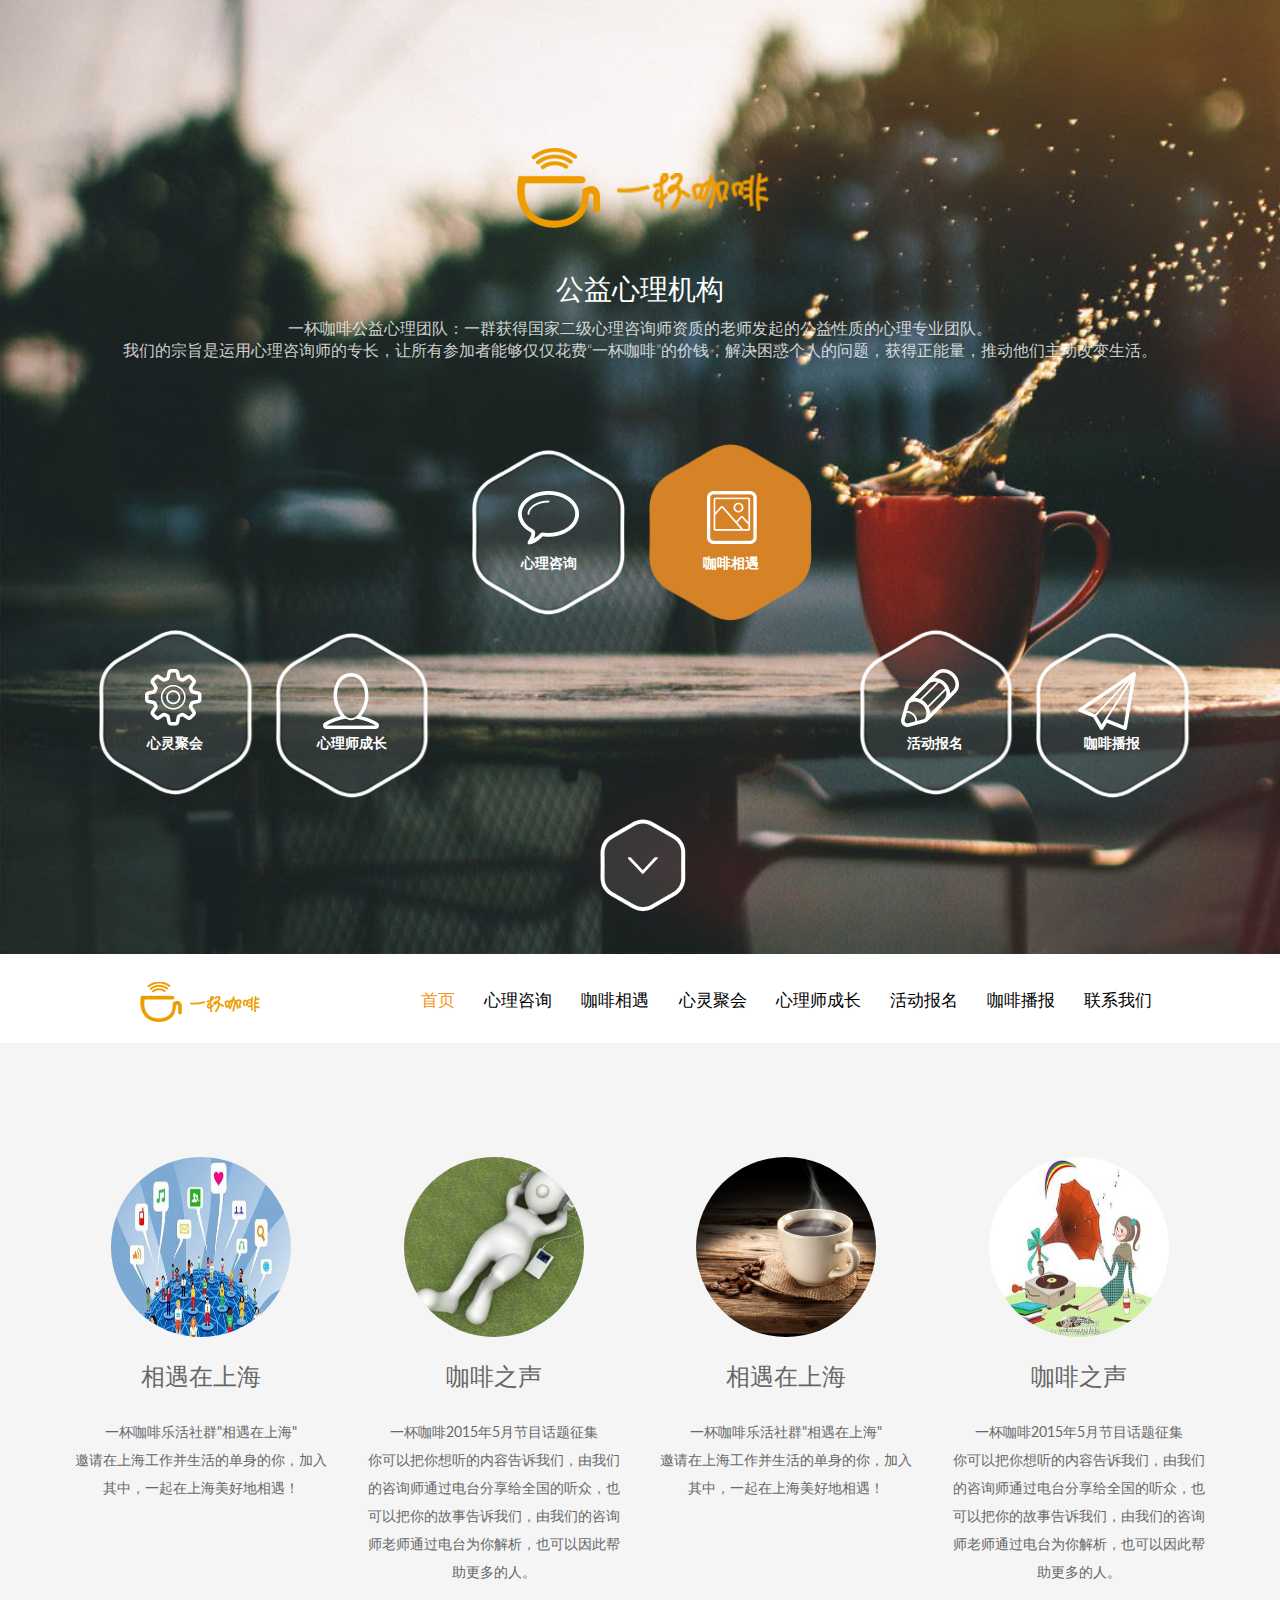
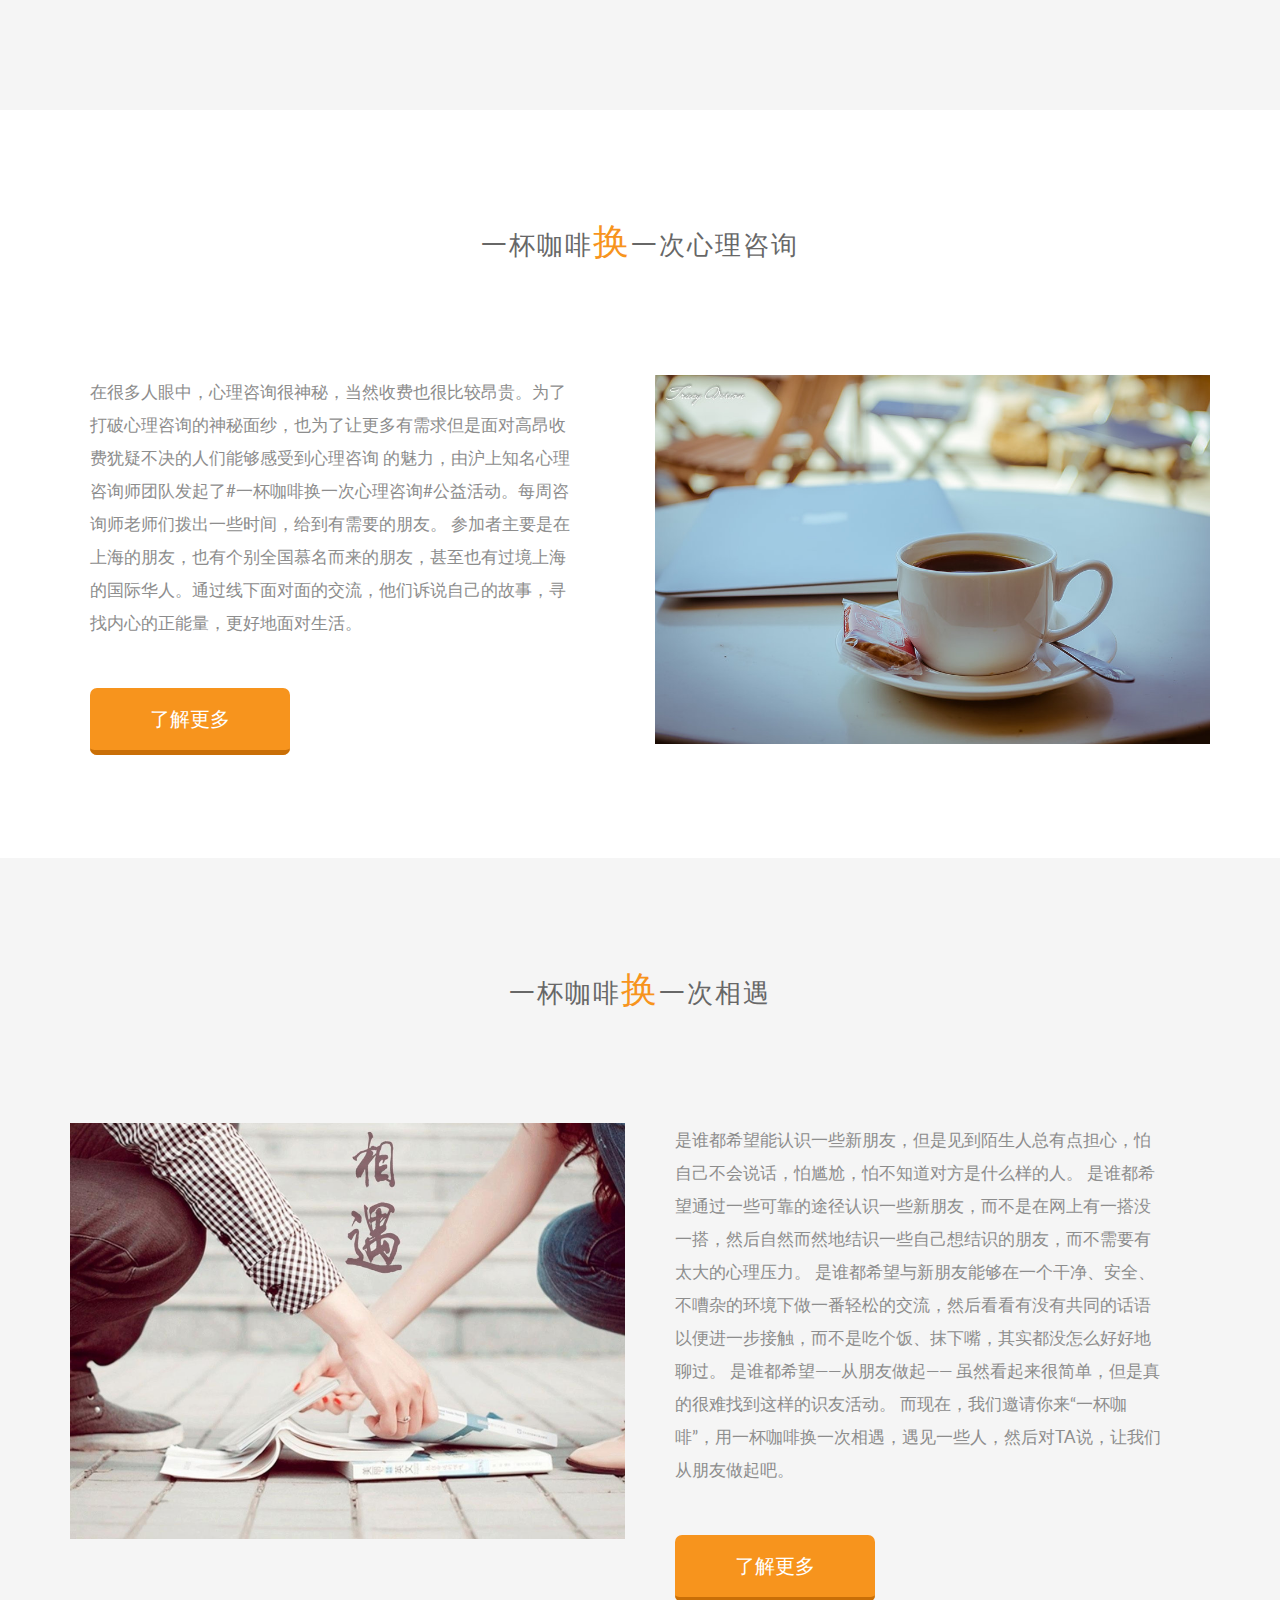
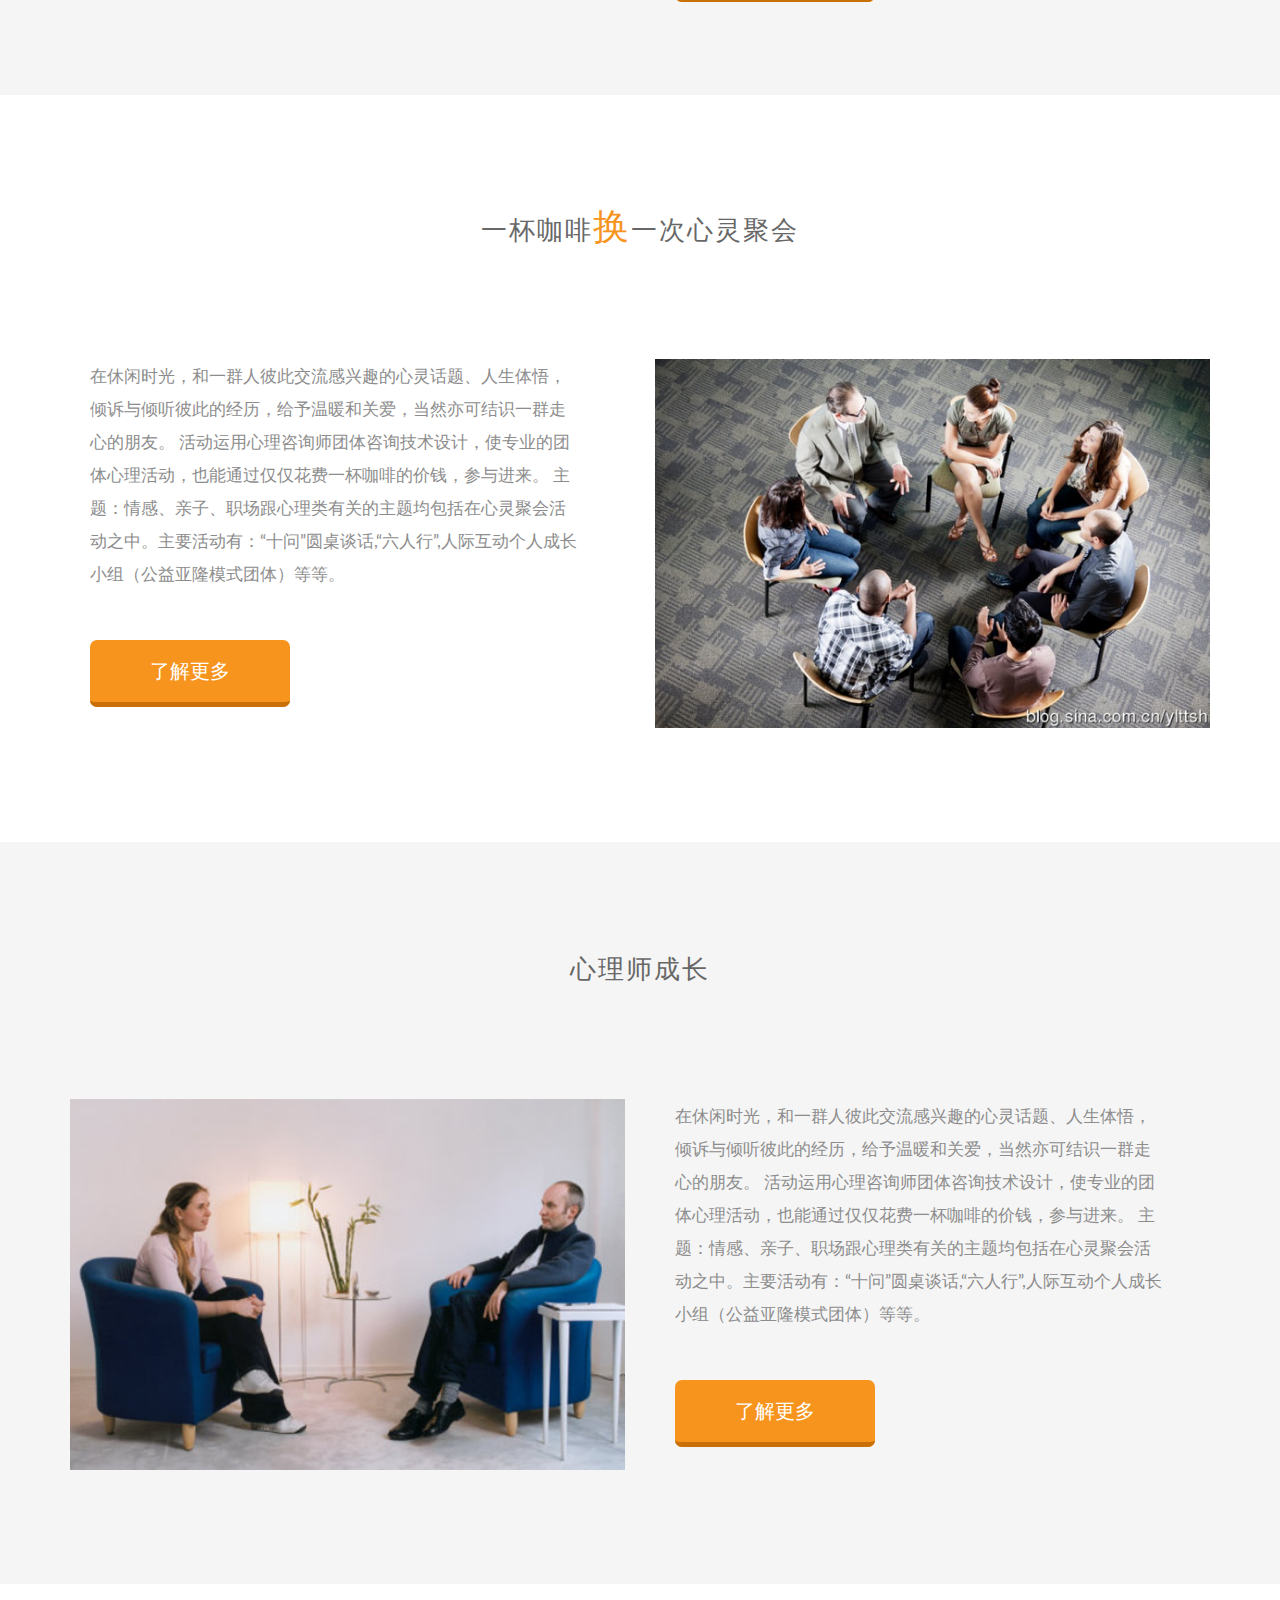
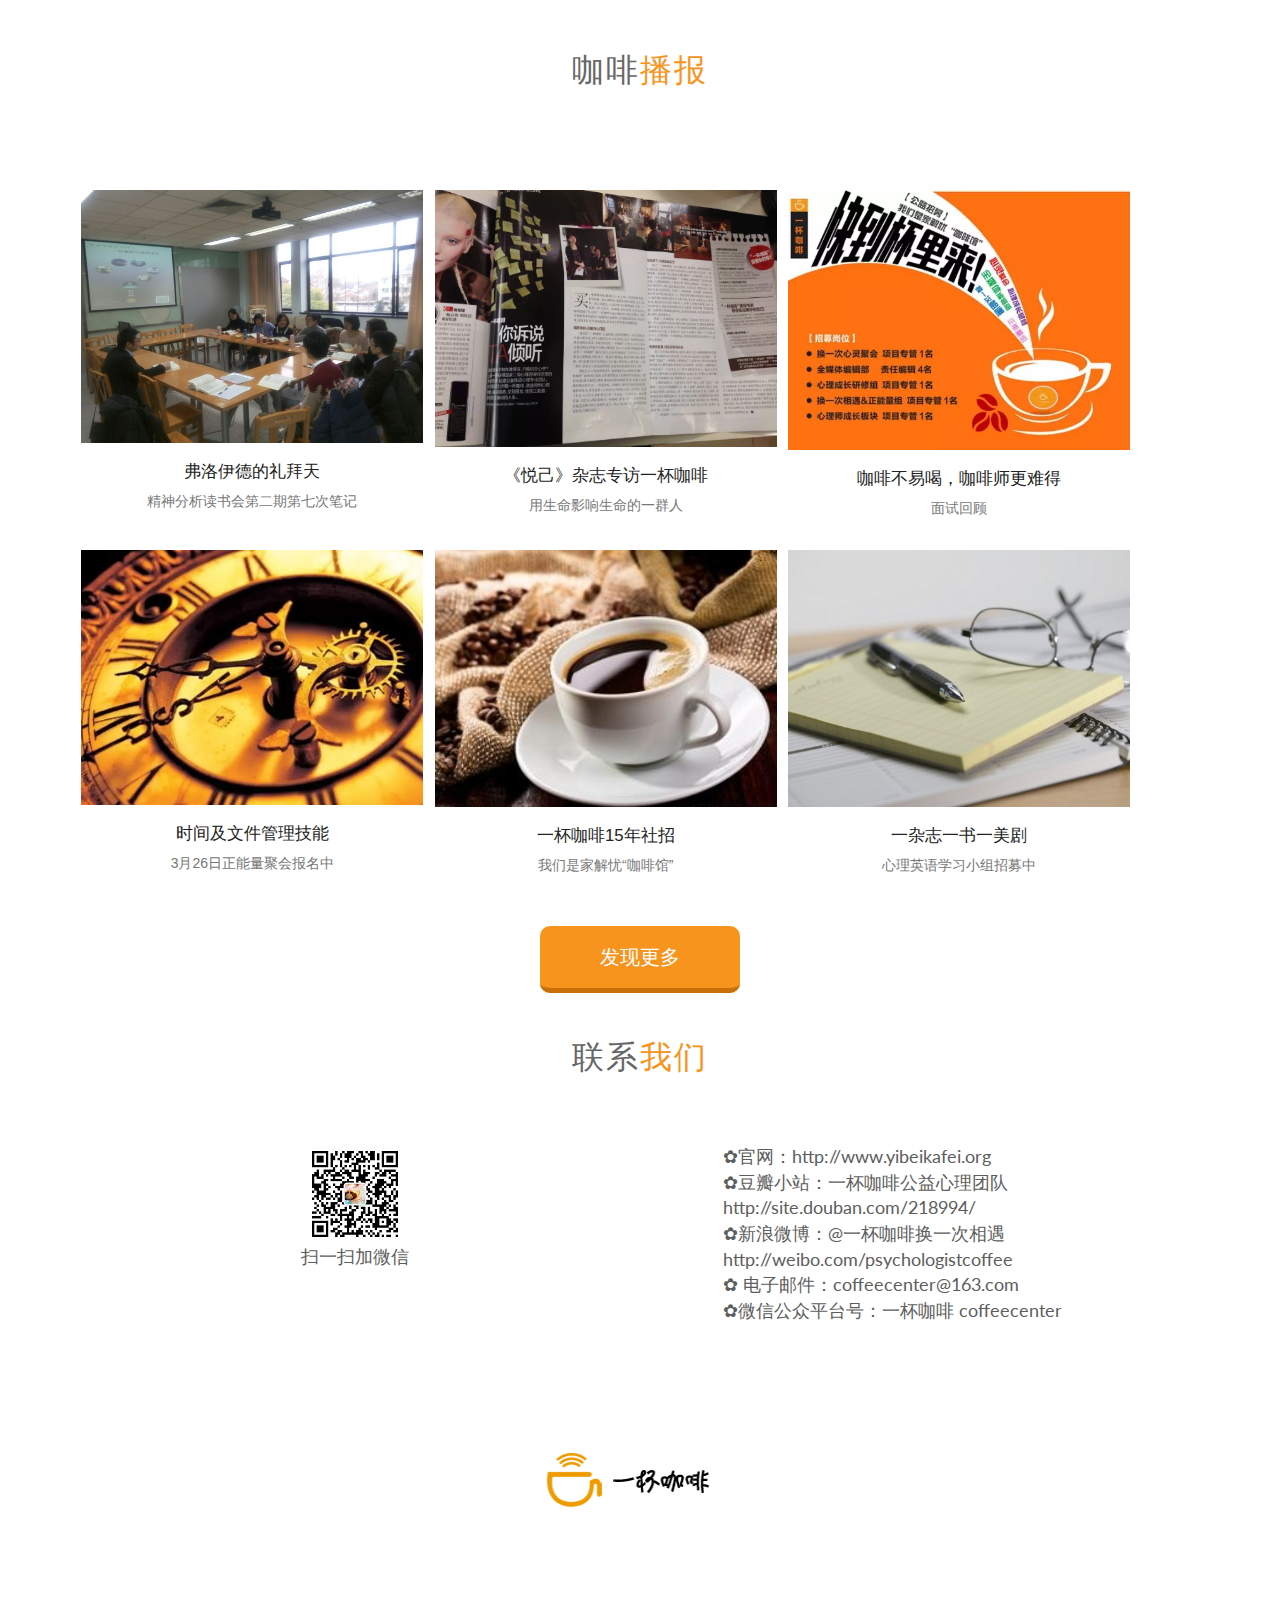
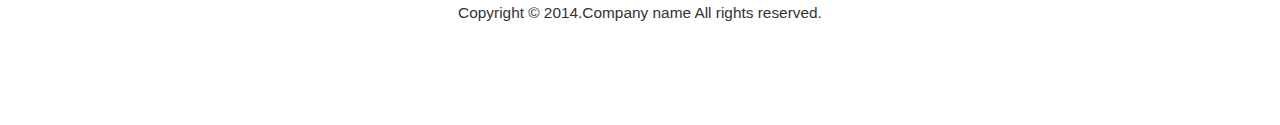
<file: v1/index.html>
<html>

	<head>
		<title>Home</title>
		<meta http-equiv="Content-Type" content="text/html; charset=utf-8" />
		<meta name="viewport" content="width=device-width, initial-scale=1.0" />
		<link href="css/style.css" rel="stylesheet" type="text/css" media="all" />
		<link href="css/bootstrap.css" rel="stylesheet" type="text/css" media="all">
		<!------ js ------>
		<script src="js/jquery.min.js">
		</script>
		<!------ js ------>
		<!---- start-smoth-scrolling---->
		<script type="text/javascript" src="js/move-top.js"></script>
		<script type="text/javascript" src="js/easing.js"></script>
		<script type="text/javascript">
			jQuery(document).ready(function($) {
				$(".scroll").click(function(event){		
					event.preventDefault();
					if($(this).parent().parent().attr("class") == "header-top-grids" ||$(this).parent().parent().parent().attr("class") == "header-bottom-grids"  )
						$('html,body').animate({scrollTop:($(this.hash).offset().top-$(".top-nav").height())},1000);
					else
						$('html,body').animate({scrollTop:$(this.hash).offset().top},1000);
				});
			});
		</script>
		<!---- start-smoth-scrolling---->
		<!--- fonts --->
		<link href='http://fonts.useso.com/css?family=Lato:100,300,400,700,900,300italic,700italic,900italic' rel='stylesheet' type='text/css'>
		<link href='http://fonts.useso.com/css?family=Monda:400,700' rel='stylesheet' type='text/css'>
		<!--- fonts --->
	</head>

	<body>
		<!--- header-top ---->
		<div id="home" class="header-top">
			<!--- container ---->
			<div class="container">
				<div class="header-logo">
					<img src="images/logo-big.png">
				</div>
				<div class="header-sub-text">
					<h2>公益心理机构</h2>
					<p>一杯咖啡公益心理团队：一群获得国家二级心理咨询师资质的老师发起的公益性质的心理专业团队。
						<br/>我们的宗旨是运用心理咨询师的专长，让所有参加者能够仅仅花费“一杯咖啡”的价钱，解决困惑个人的问题，获得正能量，推动他们主动改变生活。</p>
				</div>
				<div class="header-top-grids">
					<div class="col-md-4 about-nav4">
						<a class="scroll" href="#counsel"><span class="nav-icon4"> </span><label>心理咨询</label></a>
					</div>
					<div class="col-md-4 about-nav5">
						<a class="scroll" href="#meet"><span class="nav-icon5"> </span><label>咖啡相遇</label></a>
					</div>
					<div class="clearfix"> </div>
				</div>
				<div class="header-bottom-grids">
					<div class="col-md-6 left-grid text-left">
						<div class="about-nav">
							<a class="scroll" href="#groupCounsel"><span class="nav-icon"> </span><label>心灵聚会</label></a>
						</div>
						<div class="about-nav1">
							<a class="scroll" href="#grow"><span class="nav-icon1"> </span><label>心理师成长</label></a>
						</div>
						<div class="clearfix"> </div>
					</div>
					<div class="col-md-6 right-grid text-right">
						<div class="about-nav2">
							<a class="scroll" href="#enter"><span class="nav-icon2"> </span><label>活动报名</label></a>
						</div>
						<div class="about-nav3">
							<a class="scroll" href="#activity"><span class="nav-icon3"> </span><label>咖啡播报</label></a>
						</div>
						<div class="clearfix"> </div>
					</div>
					<div class="clearfix"> </div>
				</div>
				<div class="arrow-grid">
					<div class="arrow">
						<a class="scroll" href="#header-nav"><span> </span></a>
					</div>
				</div>
			</div>
			<!--- container ---->
		</div>
		<!--- header-top ---->
		<!--- header-bottom ---->
		<!-- Sticky Nav -->
		<div id="header-nav" class="header-nav">
			<div class="top-nav">
				<nav>
					<div class="logo">
						<a href="#">
							<img src="images/logo2.png" alt="" />
						</a>
					</div>
					<span class="menu"></span>
					<ul>
						<li class="active"><a class="scroll" href="#home">首页</a>
						</li>
						<li><a class="scroll" href="#counsel">心理咨询</a>
						</li>
						<li><a class="scroll" href="#meet">咖啡相遇</a>
						</li>
						<li><a class="scroll" href="#groupCounsel">心灵聚会</a>
						</li>
						<li><a class="scroll" href="#grow">心理师成长</a>
						</li>
						<li><a class="scroll" href="#enter">活动报名</a>
						</li>
						<li><a class="scroll" href="#activity">咖啡播报</a>
						</li>
						<li class="contact"><a class="scroll" href="#contact">联系我们</a>
						</li>	
						<div class="clearfix"> </div>	
					</ul>
				</nav>
			</div>
			<!--script-nav-->
			<script>
				$("span.menu").click(function(){
				 $(".top-nav ul").slideToggle("slow" , function(){
				 });
				 });
			</script>
			<!--script-nav-->
			<script src="js/myscript.js">
			</script>
		</div>
		<!-- top-nav -->
		<!-- Sticky Nav --->
<!--- content ---->
	<div id="enter" class="content">
		<!--- container ---->
		<div class="container">
			
			<div class="row">
				<div class="col-md-3 content-top-grid">					
						<div class="image-grid">
						<img src="images/n11.jpg">
						</div>
						<h3>相遇在上海</h3>
						<p>一杯咖啡乐活社群"相遇在上海"<br/>
							邀请在上海工作并生活的单身的你，加入其中，一起在上海美好地相遇！
						</p>					
				</div>
				<div class="col-md-3 content-top-grid">					
						<div class="image-grid">
						<img src="images/n21.jpg">
						</div>
						<h3>咖啡之声</h3>
						<p>一杯咖啡2015年5月节目话题征集<br/>
							你可以把你想听的内容告诉我们，由我们的咨询师通过电台分享给全国的听众，也可以把你的故事告诉我们，由我们的咨询师老师通过电台为你解析，也可以因此帮助更多的人。
						</p>					
				</div>
				<div class="col-md-3 content-top-grid">					
						<div class="image-grid">
						<img src="images/n31.jpg">
						</div>
						<h3>相遇在上海</h3>
						<p>一杯咖啡乐活社群"相遇在上海"<br/>邀请在上海工作并生活的单身的你，加入其中，一起在上海美好地相遇！
						</p>					
				</div>
				<div class="col-md-3 content-top-grid">			
						<div class="image-grid">
						<img src="images/n41.jpg">
						</div>
						<h3>咖啡之声</h3>
						<p>一杯咖啡2015年5月节目话题征集<br/>
							你可以把你想听的内容告诉我们，由我们的咨询师通过电台分享给全国的听众，也可以把你的故事告诉我们，由我们的咨询师老师通过电台为你解析，也可以因此帮助更多的人。
						</p>				
				</div>
			</div>
		</div>
		<!--- container ---->
	</div>
	<!--- content ---->
		<!--- content-about ---->
		<div id="counsel" class="content-about">
			<!--- container ---->
			<div class="container">
				<div class="content-about-text">
					<h2>一杯咖啡<small>换</small>一次心理咨询</h2>
					
				</div>
				<div class="row">
					<div class="col-md-6 content-about-grid-right">
						<p>
在很多人眼中，心理咨询很神秘，当然收费也很比较昂贵。为了打破心理咨询的神秘面纱，也为了让更多有需求但是面对高昂收费犹疑不决的人们能够感受到心理咨询 的魅力，由沪上知名心理咨询师团队发起了#一杯咖啡换一次心理咨询#公益活动。每周咨询师老师们拨出一些时间，给到有需要的朋友。
参加者主要是在上海的朋友，也有个别全国慕名而来的朋友，甚至也有过境上海的国际华人。通过线下面对面的交流，他们诉说自己的故事，寻找内心的正能量，更好地面对生活。
						</p>
						<div class="learn">
							<a href="#">了解更多</a>
						</div>
						
					</div>
					<div class="col-md-6 content-about-grid-left">
						<img src="images/zixun3.jpg">
					</div>
					<div class="clearfix"> </div>
				</div>
			</div>
		</div>
		<!--- content-about ---->
		<!--- content-about ---->
		<div id="meet" class="content-about grey-bg">
			<!--- container ---->
			<div class="container">
				<div class="content-about-text">
					<h2>一杯咖啡<small>换</small>一次相遇</h2>
					
				</div>
				<div class="row">
					<div class="col-md-6 content-about-grid-left">
						<img src="images/xiangyu.jpg">
					</div>
					<div class="col-md-6 content-about-grid-right">
						<p>
是谁都希望能认识一些新朋友，但是见到陌生人总有点担心，怕自己不会说话，怕尴尬，怕不知道对方是什么样的人。
是谁都希望通过一些可靠的途径认识一些新朋友，而不是在网上有一搭没一搭，然后自然而然地结识一些自己想结识的朋友，而不需要有太大的心理压力。
是谁都希望与新朋友能够在一个干净、安全、不嘈杂的环境下做一番轻松的交流，然后看看有没有共同的话语以便进一步接触，而不是吃个饭、抹下嘴，其实都没怎么好好地聊过。
是谁都希望——从朋友做起——
虽然看起来很简单，但是真的很难找到这样的识友活动。
而现在，我们邀请你来“一杯咖啡”，用一杯咖啡换一次相遇，遇见一些人，然后对TA说，让我们从朋友做起吧。

						</p>
						<div class="learn">
							<a href="#">了解更多</a>
						</div>
					</div>
					<div class="clearfix"> </div>
				</div>
			</div>
		</div>
		<!--- content-about ---->

		<!--- content-about ---->
		<div id="groupCounsel" class="content-about">
			<!--- container ---->
			<div class="container">
				<div class="content-about-text">
					<h2>一杯咖啡<small>换</small>一次心灵聚会</h2>
					
				</div>
				<div class="row">
					<div class="col-md-6 content-about-grid-right">
						<p>
在休闲时光，和一群人彼此交流感兴趣的心灵话题、人生体悟，倾诉与倾听彼此的经历，给予温暖和关爱，当然亦可结识一群走心的朋友。
活动运用心理咨询师团体咨询技术设计，使专业的团体心理活动，也能通过仅仅花费一杯咖啡的价钱，参与进来。
主题：情感、亲子、职场跟心理类有关的主题均包括在心灵聚会活动之中。主要活动有：“十问”圆桌谈话,“六人行”,人际互动个人成长小组（公益亚隆模式团体）等等。
						</p>
						<div class="learn">
							<a href="#">了解更多</a>
						</div>
					</div>
					<div class="col-md-6 content-about-grid-left">
						<img src="images/groupconsel.jpg">
					</div>
					<div class="clearfix"> </div>
				</div>
			</div>
		</div>
		<!--- content-about ---->
		
		<!--- content-about ---->
		<div id="grow" class="content-about grey-bg">
			<!--- container ---->
			<div class="container">
				<div class="content-about-text">
					<h2>心理师成长</h2>
					
				</div>
				<div class="row">
					<div class="col-md-6 content-about-grid-left">
						<img src="images/grow.jpg">
					</div>
					<div class="col-md-6 content-about-grid-right">
						<p>
在休闲时光，和一群人彼此交流感兴趣的心灵话题、人生体悟，倾诉与倾听彼此的经历，给予温暖和关爱，当然亦可结识一群走心的朋友。
活动运用心理咨询师团体咨询技术设计，使专业的团体心理活动，也能通过仅仅花费一杯咖啡的价钱，参与进来。
主题：情感、亲子、职场跟心理类有关的主题均包括在心灵聚会活动之中。主要活动有：“十问”圆桌谈话,“六人行”,人际互动个人成长小组（公益亚隆模式团体）等等。

						</p>
						<div class="learn">
							<a href="#">了解更多</a>
						</div>
					</div>
					<div class="clearfix"> </div>
				</div>
			</div>
		</div>
		<!--- content-about ---->
		

		<!--- content-portfolio ---->
		<!--- container ---->
		<div class="container">
			<div id="activity" class="portfolio">
				<div class="port-text">
					<h2>咖啡<small>播报</small></h2>
				</div>
				<div class="section" id="section-3">
					
					<div id="portfoliolist">
						<div class="portfolio card mix_all" data-cat="card" style="display: inline-block; opacity: 1;">
							<div class="portfolio-wrapper wow bounceIn" data-wow-delay="0.4s">
								<a href="#" class="b-link-stripe b-animate-go  thickbox play-icon popup-with-zoom-anim">
									<img src="images/m1.jpg" class="img-responsive" alt="" />
								</a>
								<p>弗洛伊德的礼拜天</p>
								<h3>精神分析读书会第二期第七次笔记</h3>
								<div class="tour-caption">
									<span> </span>
								</div>

							</div>
						</div>
						<div class="portfolio app mix_all" data-cat="app" style="display: inline-block; opacity: 1;">
							<div class="portfolio-wrapper wow bounceIn" data-wow-delay="0.4s">
								<a href="#" class="b-link-stripe b-animate-go  thickbox play-icon popup-with-zoom-anim">
									<img src="images/m2.jpg" class="img-responsive" alt="" />
								</a>
								<p>《悦己》杂志专访一杯咖啡</p>
								<h3>用生命影响生命的一群人</h3>
								<div class="tour-caption">
									<span> </span>
								</div>

							</div>
						</div>
						<div class="portfolio card mix_all" data-cat="card" style="display: inline-block; opacity: 1;">
							<div class="portfolio-wrapper wow bounceIn" data-wow-delay="0.4s">
								<a href="#" class="b-link-stripe b-animate-go  thickbox play-icon popup-with-zoom-anim">
									<img src="images/m3.jpg" class="img-responsive" alt="" />
								</a>
								<p>咖啡不易喝，咖啡师更难得</p>
								<h3>面试回顾</h3>
								<div class="tour-caption">
									<span> </span>
								</div>
							</div>
						</div>
						<div class="portfolio icon mix_all" data-cat="icon" style="display: inline-block; opacity: 1;">
							<div class="portfolio-wrapper wow bounceIn" data-wow-delay="0.4s">
								<a href="#" class="b-link-stripe b-animate-go  thickbox play-icon popup-with-zoom-anim">
									<img src="images/m4.jpg" class="img-responsive" alt="" />
								</a>
								<p>时间及文件管理技能</p>
								<h3>3月26日正能量聚会报名中</h3>
								<div class="tour-caption">
									<span> </span>
								</div>
							</div>
						</div>
						<div class="portfolio card mix_all" data-cat="card" style="display: inline-block; opacity: 1;">
							<div class="portfolio-wrapper wow bounceIn" data-wow-delay="0.4s">
								<a href="#" class="b-link-stripe b-animate-go  thickbox play-icon popup-with-zoom-anim">
									<img src="images/m5.jpg" class="img-responsive" alt="" />
								</a>
								<p>一杯咖啡15年社招</p>
								<h3>我们是家解忧“咖啡馆”</h3>
								<div class="tour-caption">
									<span> </span>
								</div>
							</div>
						</div>
						<div class="portfolio fun mix_all" data-cat="fun" style="display: inline-block; opacity: 1;">
							<div class="portfolio-wrapper wow bounceIn" data-wow-delay="0.4s">
								<a href="#" class="b-link-stripe b-animate-go  thickbox play-icon popup-with-zoom-anim">
									<img src="images/m6.jpg" class="img-responsive" alt="" />
								</a>
								<p>一杂志一书一美剧</p>
								<h3>心理英语学习小组招募中</h3>
								<div class="tour-caption">
									<span> </span>
								</div>
							</div>
						</div>
						<div class="clearfix"></div>
						<div class="watchmore">
							<a href="#">发现更多</a>
						</div>
					</div>
				</div>
			</div>
			<!-- Script for gallery Here-->
			<script type="text/javascript" src="js/jquery.mixitup.min.js"></script>
			<script type="text/javascript">
				$(function () {
					var filterList = {
					init: function () {
			// MixItUp plugin
			// http://mixitup.io
							$('#portfoliolist').mixitup({
								targetSelector: '.portfolio',
								filterSelector: '.filter',
								effects: ['fade'],
								easing: 'snap',
							// call the hover effect
							onMixEnd: filterList.hoverEffect()
				});				
			},
					hoverEffect: function () {
			// Simple parallax effect
					$('#portfoliolist .portfolio').hover(
						function () {
						$(this).find('.label').stop().animate({bottom: 0}, 200, 'easeOutQuad');
						$(this).find('img').stop().animate({top: -30}, 500, 'easeOutQuad');				
						},
								function () {
									$(this).find('.label').stop().animate({bottom: -40}, 200, 'easeInQuad');
									$(this).find('img').stop().animate({top: 0}, 300, 'easeOutQuad');								
						}		
					);				
				}
			};
			// Run the show!
					filterList.init();
				});
			</script>
			<!--Gallery Script Ends-->
		</div>
		<!--- container ---->
		<!--- content-portfolio ---->
		<!--- content-Get-in-touch ---->
		<div id="contact" id="arrow" class="content-Get-in-touch">
			<!--- container ---->
			<div class="container">
				<div class="port-text">
					<h2>联系<small>我们</small></h2>
				</div>
				<div class="Get-in-touch-grids">
					<div class="col-md-6" style="text-align:center">						
						<img src="images/code.jpg">
						<p>扫一扫加微信</p>
					</div>
					<div class="col-md-6">
						<div class="Get-in-touch-right-grid">
						<p>
					✿官网：http://www.yibeikafei.org<br/>
                    ✿豆瓣小站：一杯咖啡公益心理团队 http://site.douban.com/218994/<br/>
                    ✿新浪微博：@一杯咖啡换一次相遇 http://weibo.com/psychologistcoffee<br/>
                    ✿ 电子邮件：coffeecenter@163.com<br/>
                    ✿微信公众平台号：一杯咖啡 coffeecenter<br/>
                		</p>
							<!--<span>T: (202) 456-1111</span>
							<small>M: (202) 456-1212</small>-->
						</div>
					</div>
					<div class="clearfix"> </div>
				</div>
				<div class="content-portfolio">
					<a href="#">
						<img src="images/ftr1.png">
					</a>
					<p>Copyright &copy; 2014.Company name All rights reserved.
					</p>
				</div>
			</div>
			<!--- container ---->
		</div>
		<script type="text/javascript">
			$(document).ready(function() {
										/*
										var defaults = {
								  			containerID: 'toTop', // fading element id
											containerHoverID: 'toTopHover', // fading element hover id
											scrollSpeed: 1200,
											easingType: 'linear' 
								 		};
										*/
										
										$().UItoTop({ easingType: 'easeOutQuart' });
										
									});
		</script>
		<a href="#" id="toTop" style="display: block;"> <span id="toTopHover" style="opacity: 1;"> </span>
		</a>
		<!--- content-Get-in-touch ---->
		<div style="display:none">
			<script src='http://v7.cnzz.com/stat.php?id=155540&web_id=155540' language='JavaScript' charset='gb2312'></script>
		</div>
	</body>

</html>
</file>
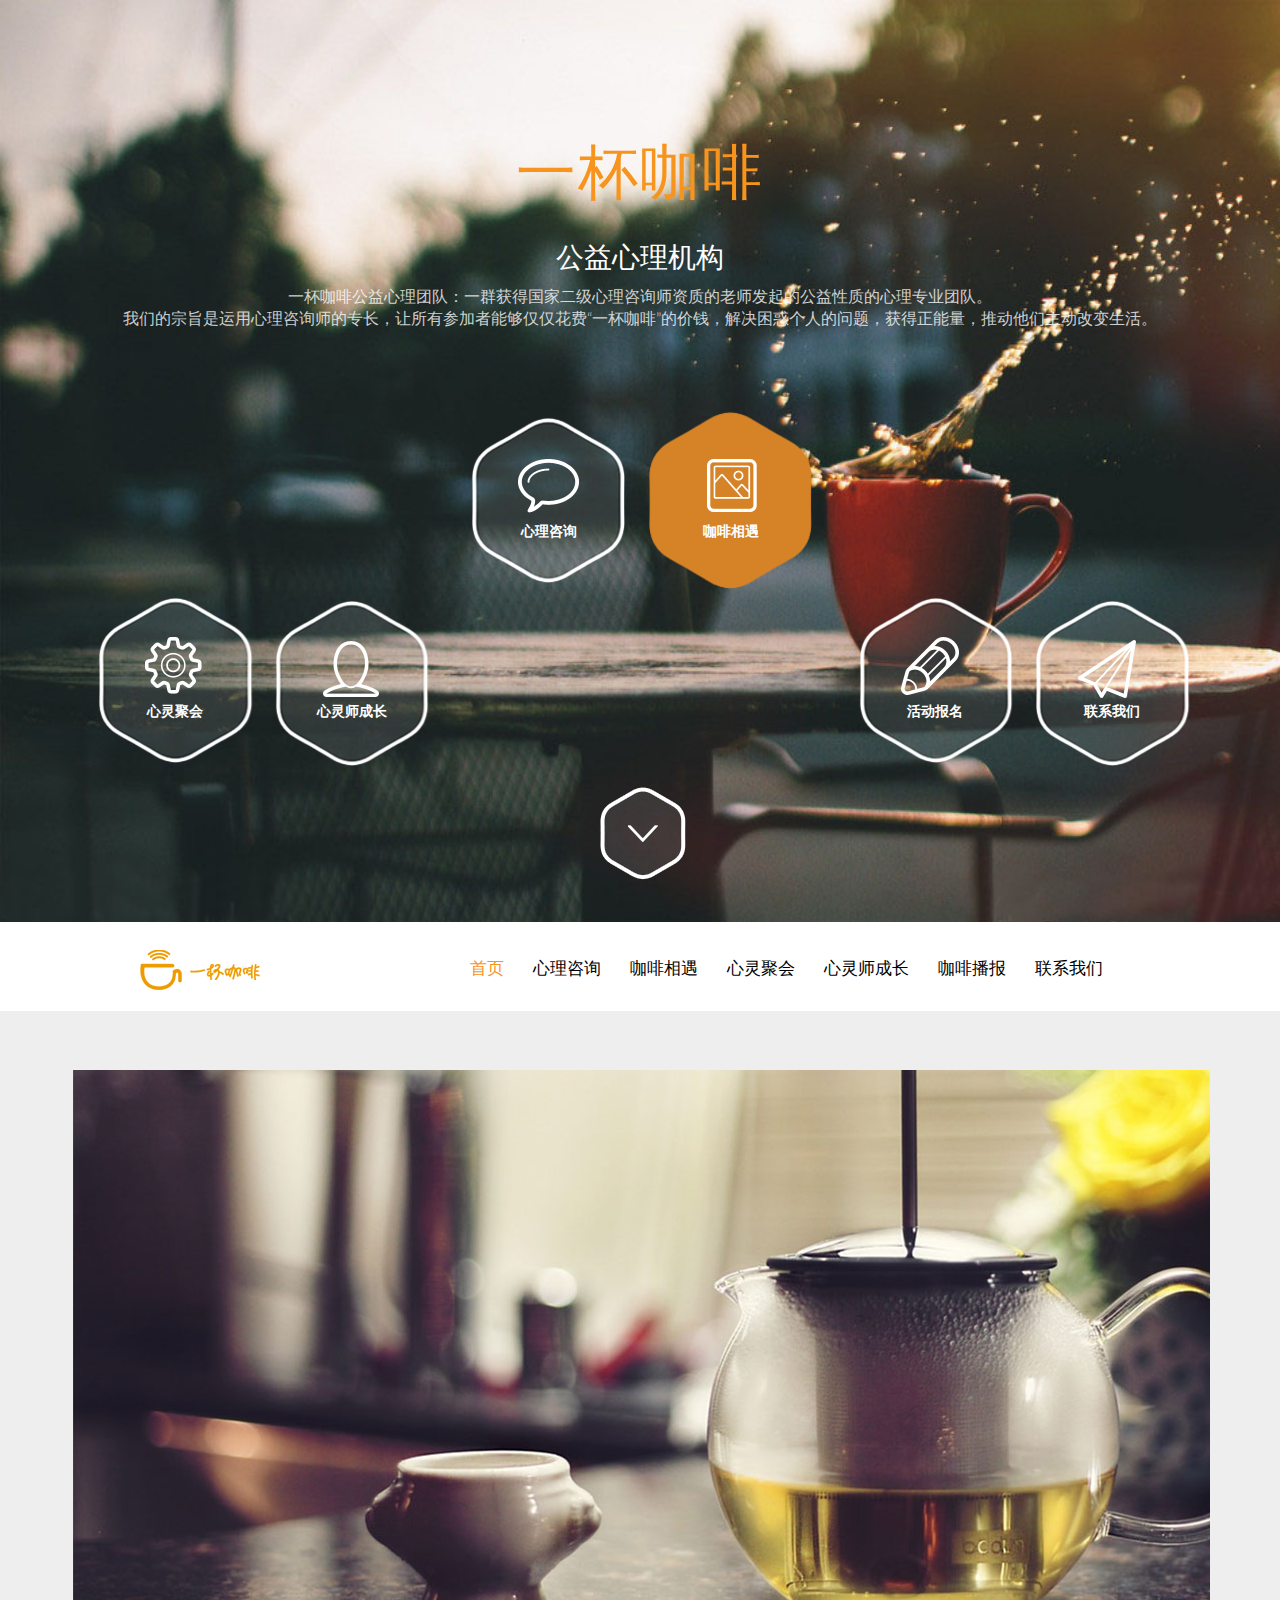
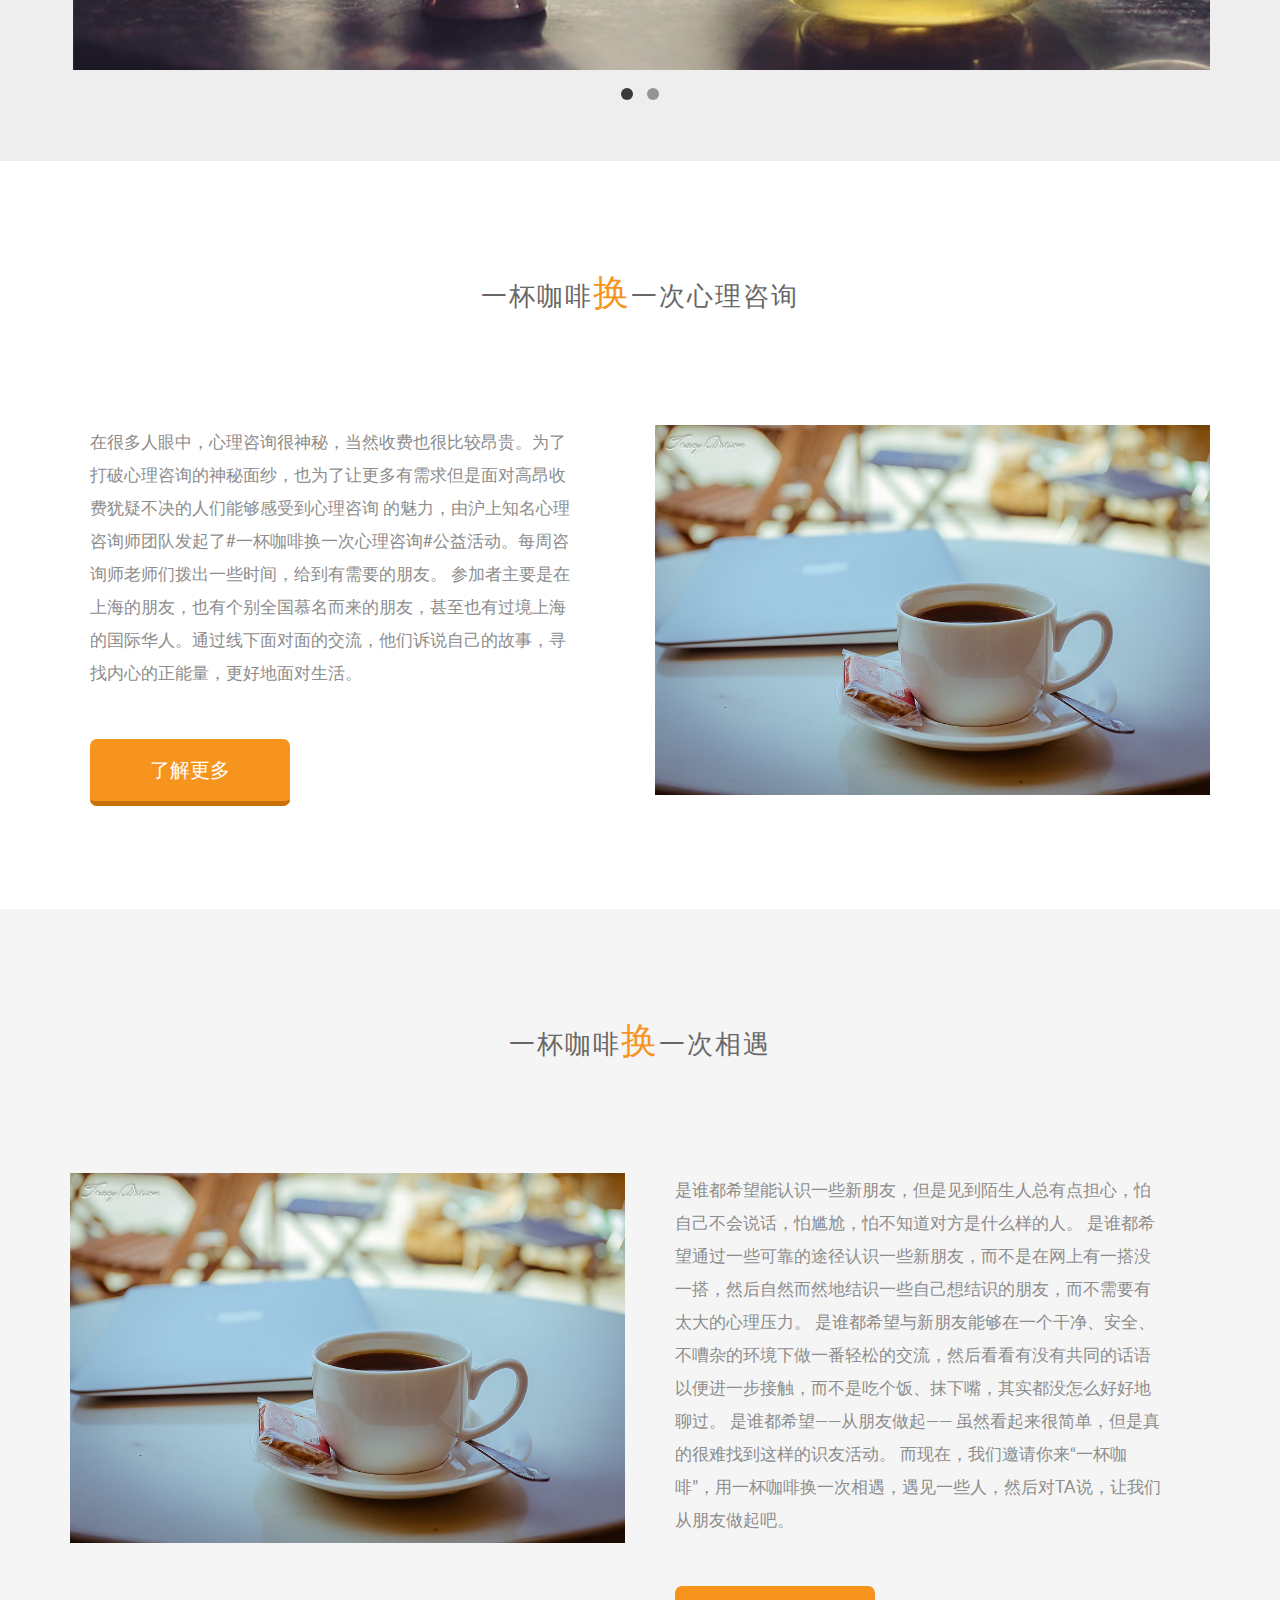
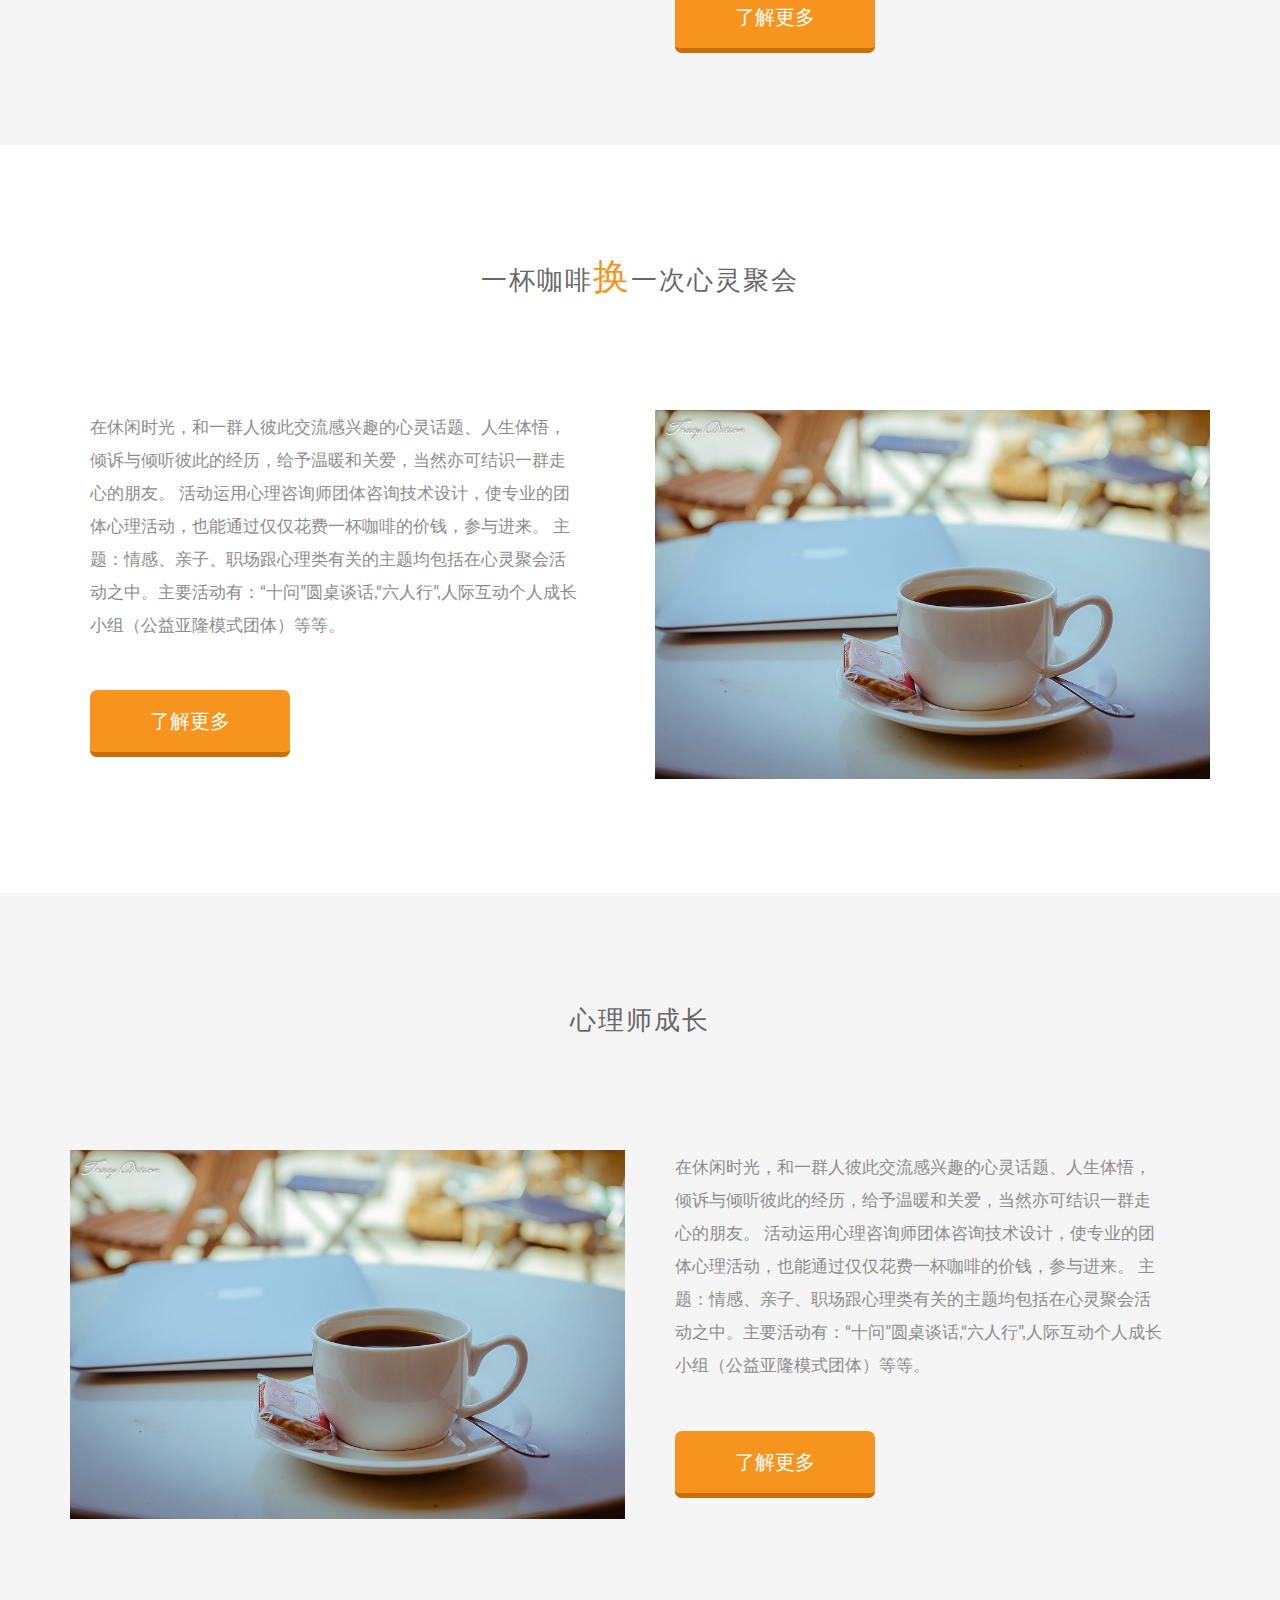
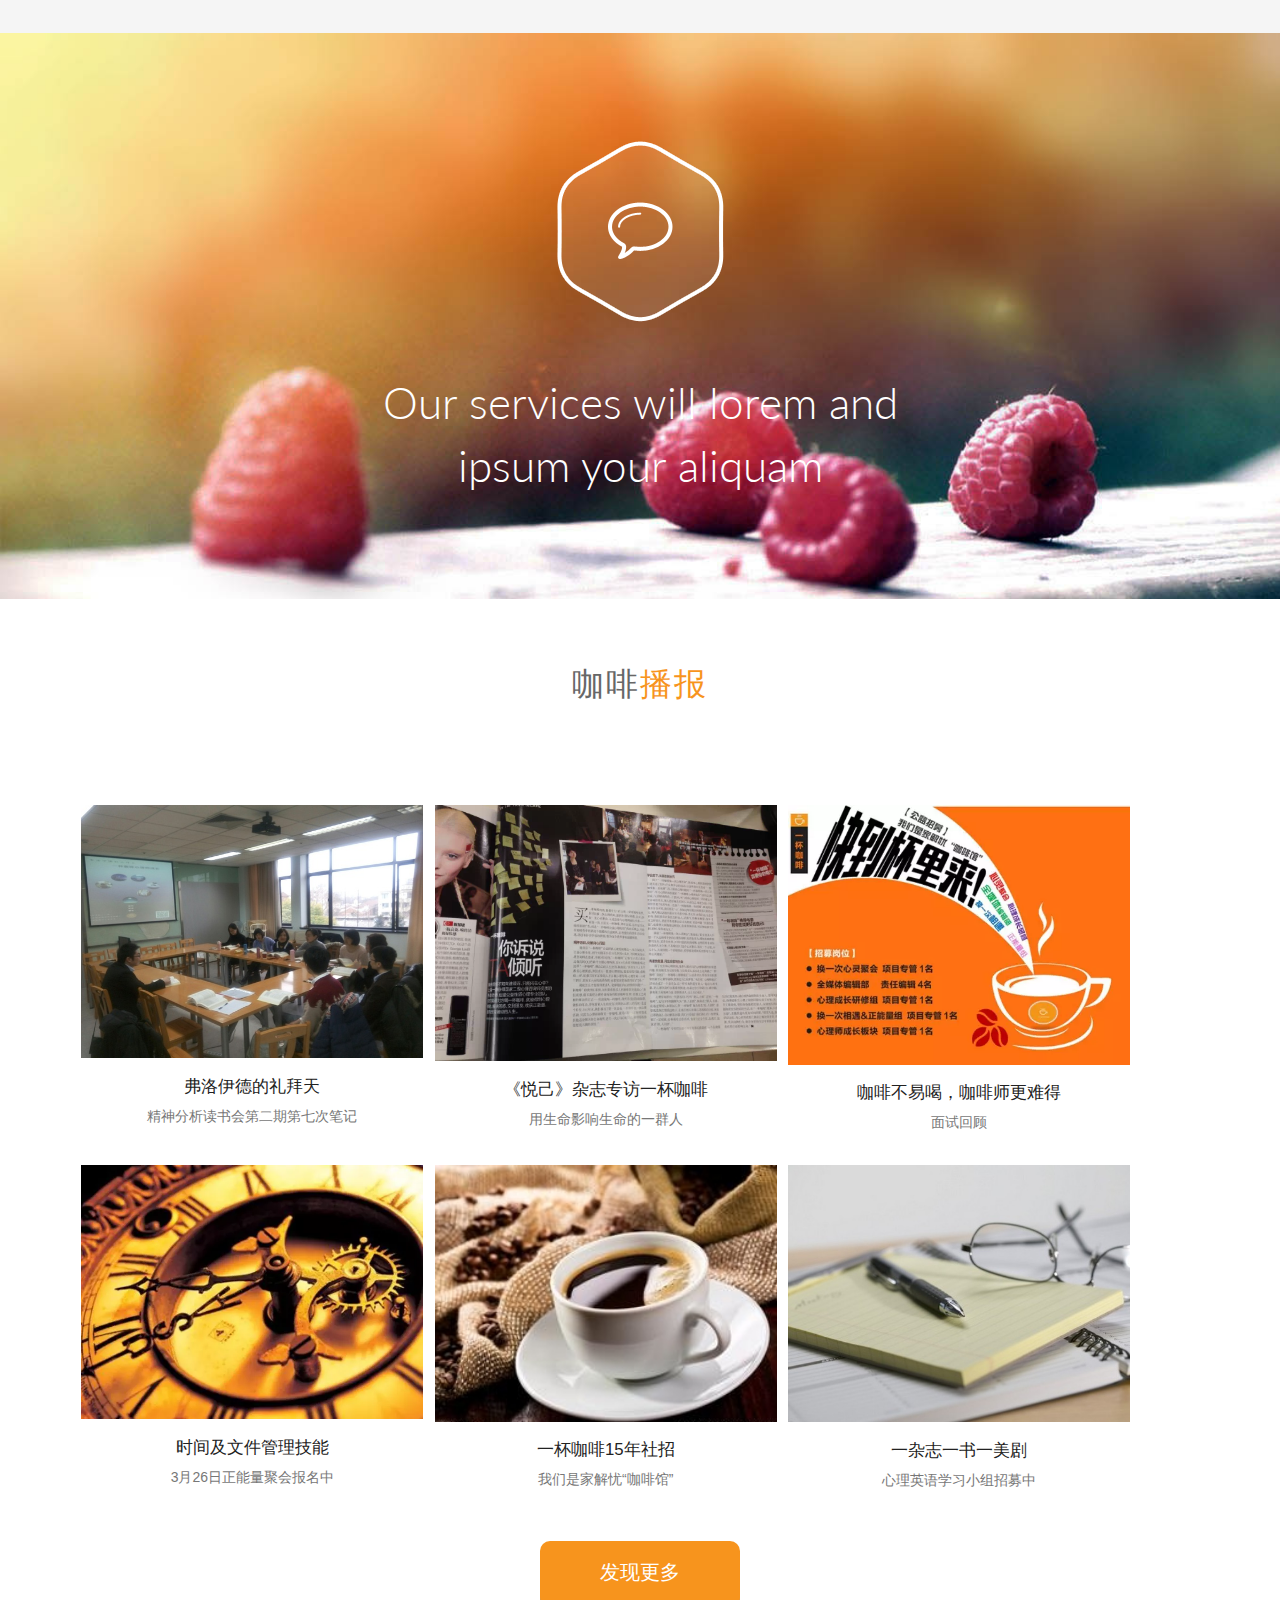
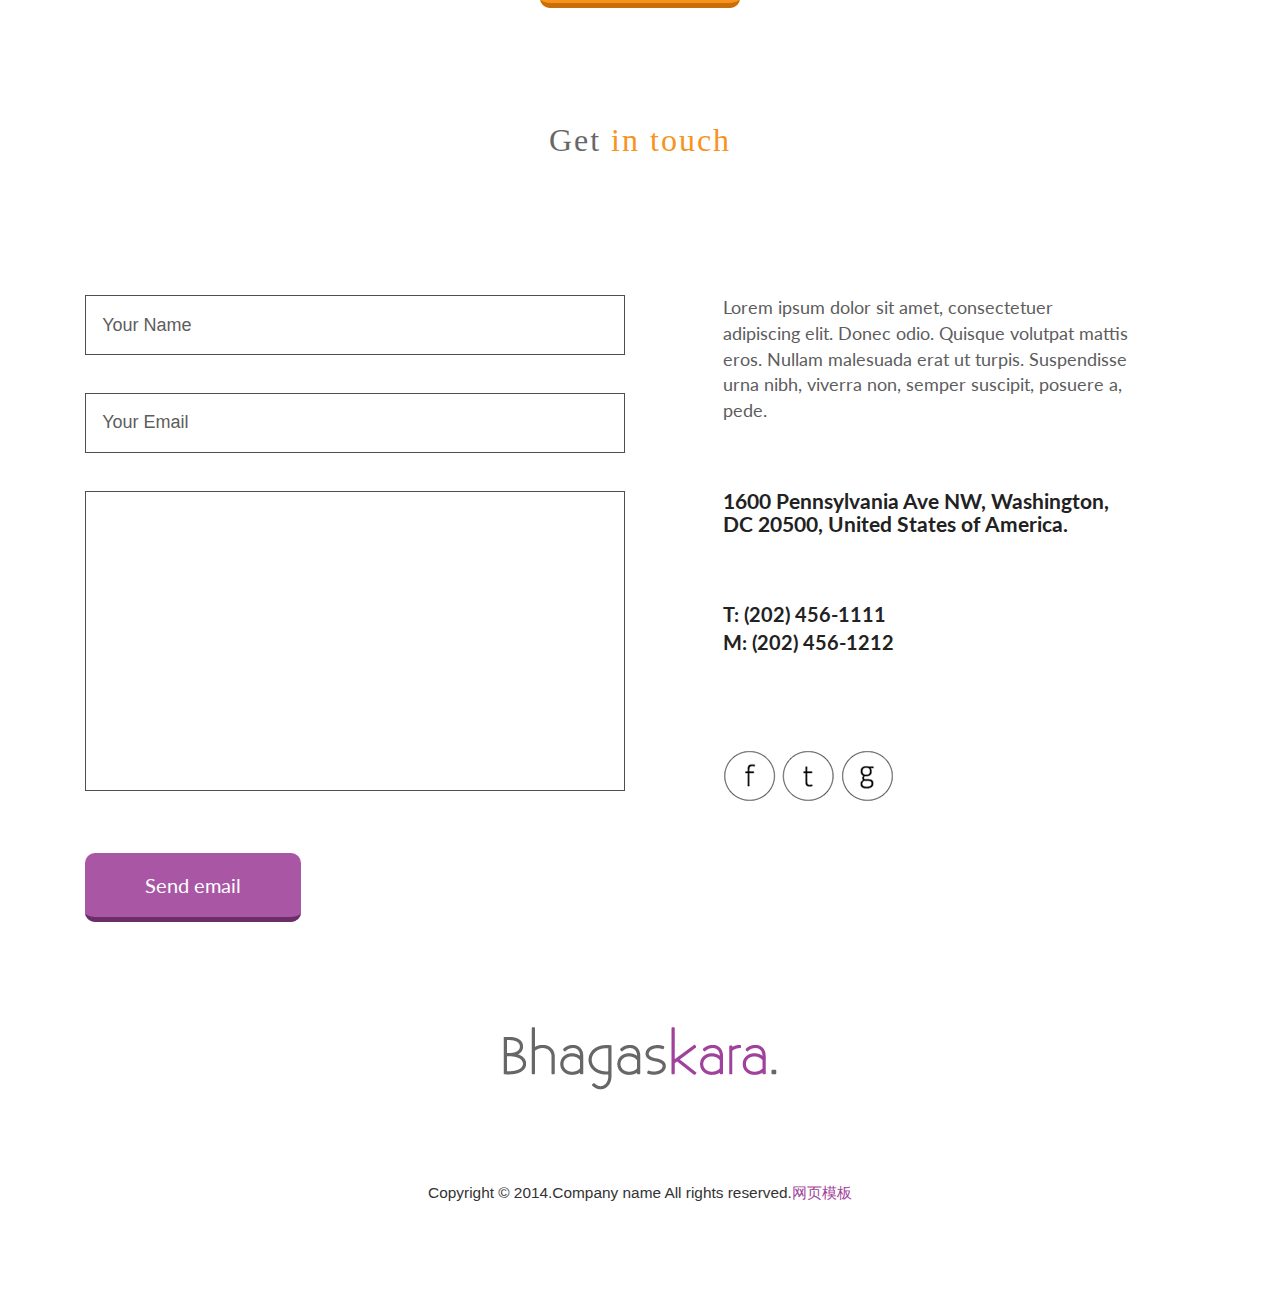
<file: v1/test.html>
<html>

	<head>
		<title>Home</title>
		<meta http-equiv="Content-Type" content="text/html; charset=utf-8" />
		<link href="css/style.css" rel="stylesheet" type="text/css" media="all" />
		<link href="css/bootstrap.css" rel="stylesheet" type="text/css" media="all">
		<!------ js ------>
		<script src="js/jquery.min.js">
		</script>
		<!------ js ------>
		<!---- start-smoth-scrolling---->
		<script type="text/javascript" src="js/move-top.js"></script>
		<script type="text/javascript" src="js/easing.js"></script>
		<script type="text/javascript">
			jQuery(document).ready(function($) {
				$(".scroll").click(function(event){		
					event.preventDefault();
					$('html,body').animate({scrollTop:$(this.hash).offset().top},1000);
				});
			});
		</script>
		<!---- start-smoth-scrolling---->
		<!--- fonts --->
		<link href='http://fonts.useso.com/css?family=Lato:100,300,400,700,900,300italic,700italic,900italic' rel='stylesheet' type='text/css'>
		<link href='http://fonts.useso.com/css?family=Monda:400,700' rel='stylesheet' type='text/css'>
		<!--- fonts --->
	</head>

	<body>
		<!--- header-top ---->
		<div id="home" class="header-top">
			<!--- container ---->
			<div class="container">
				<div class="header-logo">
					<a href="#"><h1>一杯咖啡</h1></a>
				</div>
				<div class="header-sub-text">
					<h2>公益心理机构</h2>
					<p>一杯咖啡公益心理团队：一群获得国家二级心理咨询师资质的老师发起的公益性质的心理专业团队。
						<br/>我们的宗旨是运用心理咨询师的专长，让所有参加者能够仅仅花费“一杯咖啡”的价钱，解决困惑个人的问题，获得正能量，推动他们主动改变生活。</p>
				</div>
				<div class="header-top-grids">
					<div class="col-md-4 about-nav4">
						<a class="scroll" href="#about"><span class="nav-icon4"> </span><label>心理咨询</label></a>
					</div>
					<div class="col-md-4 about-nav5">
						<a class="scroll" href="#portfolio"><span class="nav-icon5"> </span><label>咖啡相遇</label></a>
					</div>
					<div class="clearfix"> </div>
				</div>
				<div class="header-bottom-grids">
					<div class="col-md-6 left-grid text-left">
						<div class="about-nav">
							<a class="scroll" href="#about"><span class="nav-icon"> </span><label>心灵聚会</label></a>
						</div>
						<div class="about-nav1">
							<a class="scroll" href="#team"><span class="nav-icon1"> </span><label>心灵师成长</label></a>
						</div>
						<div class="clearfix"> </div>
					</div>
					<div class="col-md-6 right-grid text-right">
						<div class="about-nav2">
							<a class="scroll" href="#portfolio"><span class="nav-icon2"> </span><label>活动报名</label></a>
						</div>
						<div class="about-nav3">
							<a class="scroll" href="#contact"><span class="nav-icon3"> </span><label>联系我们</label></a>
						</div>
						<div class="clearfix"> </div>
					</div>
					<div class="clearfix"> </div>
				</div>
				<div class="arrow-grid">
					<div class="arrow">
						<a class="scroll" href="#header-nav"><span> </span></a>
					</div>
				</div>
			</div>
			<!--- container ---->
		</div>
		<!--- //header-top ---->
		<!--- header-bottom ---->
		<!-- Sticky Nav --->
		<div id="header-nav" class="header-nav">
			<div class="top-nav">
				<nav>
					<div class="logo">
						<a href="#">
							<img src="images/logo2.png" alt="" />
						</a>
					</div>
					<span class="menu"></span>
					<ul>
						<li class="active"><a class="scroll" href="#home">首页</a>
						</li>
						<li><a class="scroll" href="#about">心理咨询</a>
						</li>
						<li><a class="scroll" href="#team">咖啡相遇</a>
						</li>
						<li><a class="scroll" href="#services">心灵聚会</a>
						</li>
						<li><a class="scroll" href="#portfolio">心灵师成长</a>
						</li>
						<li><a class="scroll" href="#portfolio">咖啡播报</a>
						</li>
						<li class="contact"><a class="scroll" href="#contact">联系我们</a>
						</li>
						<div class="clearfix"> </div>
					</ul>
				</nav>
			</div>
			<!--script-nav-->
			<script>
				$("span.menu").click(function(){
				 $(".top-nav ul").slideToggle("slow" , function(){
				 });
				 });
			</script>
			<!--script-nav-->
			<script src="js/myscript.js">
			</script>
		</div>
		<!-- top-nav -->
		<!-- Sticky Nav --->

		<!--- content-services ---->
		<div id="blog" class="content-services">
			<!--- container ---->
			<div class="container">
				<!-- requried-jsfiles-for owl -->
				<link href="css/owl.carousel.css" rel="stylesheet">
				<script src="js/owl.carousel.js"></script>
				<script>
					$(document).ready(function() {
							      $("#owl-demo").owlCarousel({
							        items : 1,
							        lazyLoad : true,
							        autoPlay : true,
							        navigation : false,
							        navigationText :  false,
							        pagination : true,
							      });
							    });
				</script>
				<!-- //requried-jsfiles-for owl -->
				<div id="owl-demo" class="owl-carousel">
					<div class="item">
						<img src="images/bg3.jpg">
					</div>
					<div class="item">
						<img src="images/bg4.jpg">
					</div>
				</div>
			</div>
			<!--- container ---->
		</div>
		<!--- content-services ---->

		<!--- content-about ---->
		<div id="about" class="content-about">
			<!--- container ---->
			<div class="container">
				<div class="content-about-text">
					<h2>一杯咖啡<small>换</small>一次心理咨询</h2>
					
				</div>
				<div class="row">
					<div class="col-md-6 content-about-grid-right">
						<p>
在很多人眼中，心理咨询很神秘，当然收费也很比较昂贵。为了打破心理咨询的神秘面纱，也为了让更多有需求但是面对高昂收费犹疑不决的人们能够感受到心理咨询 的魅力，由沪上知名心理咨询师团队发起了#一杯咖啡换一次心理咨询#公益活动。每周咨询师老师们拨出一些时间，给到有需要的朋友。
参加者主要是在上海的朋友，也有个别全国慕名而来的朋友，甚至也有过境上海的国际华人。通过线下面对面的交流，他们诉说自己的故事，寻找内心的正能量，更好地面对生活。
						</p>
						<div class="learn">
							<a href="#">了解更多</a>
						</div>
						
					</div>
					<div class="col-md-6 content-about-grid-left">
						<img src="images/zixun3.jpg">
					</div>
					<div class="clearfix"> </div>
				</div>
			</div>
		</div>
		<!--- content-about ---->
		<!--- content-about ---->
		<div id="team" class="content-about grey-bg">
			<!--- container ---->
			<div class="container">
				<div class="content-about-text">
					<h2>一杯咖啡<small>换</small>一次相遇</h2>
					
				</div>
				<div class="row">
					<div class="col-md-6 content-about-grid-left">
						<img src="images/zixun3.jpg">
					</div>
					<div class="col-md-6 content-about-grid-right">
						<p>
是谁都希望能认识一些新朋友，但是见到陌生人总有点担心，怕自己不会说话，怕尴尬，怕不知道对方是什么样的人。
是谁都希望通过一些可靠的途径认识一些新朋友，而不是在网上有一搭没一搭，然后自然而然地结识一些自己想结识的朋友，而不需要有太大的心理压力。
是谁都希望与新朋友能够在一个干净、安全、不嘈杂的环境下做一番轻松的交流，然后看看有没有共同的话语以便进一步接触，而不是吃个饭、抹下嘴，其实都没怎么好好地聊过。
是谁都希望——从朋友做起——
虽然看起来很简单，但是真的很难找到这样的识友活动。
而现在，我们邀请你来“一杯咖啡”，用一杯咖啡换一次相遇，遇见一些人，然后对TA说，让我们从朋友做起吧。

						</p>
						<div class="learn">
							<a href="#">了解更多</a>
						</div>
					</div>
					<div class="clearfix"> </div>
				</div>
			</div>
		</div>
		<!--- content-about ---->

		<!--- content-about ---->
		<div id="team" class="content-about">
			<!--- container ---->
			<div class="container">
				<div class="content-about-text">
					<h2>一杯咖啡<small>换</small>一次心灵聚会</h2>
					
				</div>
				<div class="row">
					<div class="col-md-6 content-about-grid-right">
						<p>
在休闲时光，和一群人彼此交流感兴趣的心灵话题、人生体悟，倾诉与倾听彼此的经历，给予温暖和关爱，当然亦可结识一群走心的朋友。
活动运用心理咨询师团体咨询技术设计，使专业的团体心理活动，也能通过仅仅花费一杯咖啡的价钱，参与进来。
主题：情感、亲子、职场跟心理类有关的主题均包括在心灵聚会活动之中。主要活动有：“十问”圆桌谈话,“六人行”,人际互动个人成长小组（公益亚隆模式团体）等等。
						</p>
						<div class="learn">
							<a href="#">了解更多</a>
						</div>
					</div>
					<div class="col-md-6 content-about-grid-left">
						<img src="images/zixun3.jpg">
					</div>
					<div class="clearfix"> </div>
				</div>
			</div>
		</div>
		<!--- content-about ---->
		
		<!--- content-about ---->
		<div id="team" class="content-about grey-bg">
			<!--- container ---->
			<div class="container">
				<div class="content-about-text">
					<h2>心理师成长</h2>
					
				</div>
				<div class="row">
					<div class="col-md-6 content-about-grid-left">
						<img src="images/zixun3.jpg">
					</div>
					<div class="col-md-6 content-about-grid-right">
						<p>
在休闲时光，和一群人彼此交流感兴趣的心灵话题、人生体悟，倾诉与倾听彼此的经历，给予温暖和关爱，当然亦可结识一群走心的朋友。
活动运用心理咨询师团体咨询技术设计，使专业的团体心理活动，也能通过仅仅花费一杯咖啡的价钱，参与进来。
主题：情感、亲子、职场跟心理类有关的主题均包括在心灵聚会活动之中。主要活动有：“十问”圆桌谈话,“六人行”,人际互动个人成长小组（公益亚隆模式团体）等等。

						</p>
						<div class="learn">
							<a href="#">了解更多</a>
						</div>
					</div>
					<div class="clearfix"> </div>
				</div>
			</div>
		</div>
		<!--- content-about ---->

		<!--- container ---->
		<div class="content-about-bottom">
			<div class="content-services-bottom-text">

				<img src="images/service.png">
				<p class="bottom-text">Our services will lorem and ipsum your aliquam
				</p>
			</div>
		</div>
		</div>
		<!--- content-skills ---->
		

		<!--- content-portfolio ---->
		<!--- container ---->
		<div class="container">
			<div id="portfolio" class="portfolio">
				<div class="port-text">
					<h2>咖啡<small>播报</small></h2>
					<span class="folio"> </span>
				</div>
				<div class="section" id="section-3">
					
					<div id="portfoliolist">
						<div class="portfolio card mix_all" data-cat="card" style="display: inline-block; opacity: 1;">
							<div class="portfolio-wrapper wow bounceIn" data-wow-delay="0.4s">
								<a href="#" class="b-link-stripe b-animate-go  thickbox play-icon popup-with-zoom-anim">
									<img src="images/m1.jpg" class="img-responsive" alt="" />
								</a>
								<p>弗洛伊德的礼拜天</p>
								<h3>精神分析读书会第二期第七次笔记</h3>
								<div class="tour-caption">
									<span> </span>
								</div>

							</div>
						</div>
						<div class="portfolio app mix_all" data-cat="app" style="display: inline-block; opacity: 1;">
							<div class="portfolio-wrapper wow bounceIn" data-wow-delay="0.4s">
								<a href="#" class="b-link-stripe b-animate-go  thickbox play-icon popup-with-zoom-anim">
									<img src="images/m2.jpg" class="img-responsive" alt="" />
								</a>
								<p>《悦己》杂志专访一杯咖啡</p>
								<h3>用生命影响生命的一群人</h3>
								<div class="tour-caption">
									<span> </span>
								</div>

							</div>
						</div>
						<div class="portfolio card mix_all" data-cat="card" style="display: inline-block; opacity: 1;">
							<div class="portfolio-wrapper wow bounceIn" data-wow-delay="0.4s">
								<a href="#" class="b-link-stripe b-animate-go  thickbox play-icon popup-with-zoom-anim">
									<img src="images/m3.jpg" class="img-responsive" alt="" />
								</a>
								<p>咖啡不易喝，咖啡师更难得</p>
								<h3>面试回顾</h3>
								<div class="tour-caption">
									<span> </span>
								</div>
							</div>
						</div>
						<div class="portfolio icon mix_all" data-cat="icon" style="display: inline-block; opacity: 1;">
							<div class="portfolio-wrapper wow bounceIn" data-wow-delay="0.4s">
								<a href="#" class="b-link-stripe b-animate-go  thickbox play-icon popup-with-zoom-anim">
									<img src="images/m4.jpg" class="img-responsive" alt="" />
								</a>
								<p>时间及文件管理技能</p>
								<h3>3月26日正能量聚会报名中</h3>
								<div class="tour-caption">
									<span> </span>
								</div>
							</div>
						</div>
						<div class="portfolio card mix_all" data-cat="card" style="display: inline-block; opacity: 1;">
							<div class="portfolio-wrapper wow bounceIn" data-wow-delay="0.4s">
								<a href="#" class="b-link-stripe b-animate-go  thickbox play-icon popup-with-zoom-anim">
									<img src="images/m5.jpg" class="img-responsive" alt="" />
								</a>
								<p>一杯咖啡15年社招</p>
								<h3>我们是家解忧“咖啡馆”</h3>
								<div class="tour-caption">
									<span> </span>
								</div>
							</div>
						</div>
						<div class="portfolio fun mix_all" data-cat="fun" style="display: inline-block; opacity: 1;">
							<div class="portfolio-wrapper wow bounceIn" data-wow-delay="0.4s">
								<a href="#" class="b-link-stripe b-animate-go  thickbox play-icon popup-with-zoom-anim">
									<img src="images/m6.jpg" class="img-responsive" alt="" />
								</a>
								<p>一杂志一书一美剧</p>
								<h3>心理英语学习小组招募中</h3>
								<div class="tour-caption">
									<span> </span>
								</div>
							</div>
						</div>
						<div class="clearfix"></div>
						<div class="watchmore">
							<a href="#">发现更多</a>
						</div>
					</div>
				</div>
			</div>
			<!-- Script for gallery Here-->
			<script type="text/javascript" src="js/jquery.mixitup.min.js"></script>
			<script type="text/javascript">
				$(function () {
					var filterList = {
					init: function () {
			// MixItUp plugin
			// http://mixitup.io
							$('#portfoliolist').mixitup({
								targetSelector: '.portfolio',
								filterSelector: '.filter',
								effects: ['fade'],
								easing: 'snap',
							// call the hover effect
							onMixEnd: filterList.hoverEffect()
				});				
			},
					hoverEffect: function () {
			// Simple parallax effect
					$('#portfoliolist .portfolio').hover(
						function () {
						$(this).find('.label').stop().animate({bottom: 0}, 200, 'easeOutQuad');
						$(this).find('img').stop().animate({top: -30}, 500, 'easeOutQuad');				
						},
								function () {
									$(this).find('.label').stop().animate({bottom: -40}, 200, 'easeInQuad');
									$(this).find('img').stop().animate({top: 0}, 300, 'easeOutQuad');								
						}		
					);				
				}
			};
			// Run the show!
					filterList.init();
				});
			</script>
			<!--Gallery Script Ends-->
		</div>
		<!--- container ---->
		<!--- content-portfolio ---->
		<!--- content-Get-in-touch ---->
		<div id="contact" id="arrow" class="content-Get-in-touch">
			<!--- container ---->
			<div class="container">
				<div class="Get-in-touch-text">
					<h2>Get <small>in touch</small></h2>
					<span class="portfolio"> </span>
				</div>
				<div class="Get-in-touch-grids">
					<div class="col-md-6">
						<form>
							<input type="text" maxlength="20" value="Your Name" onfocus="this.value = '';" onblur="if (this.value == '') {this.value = 'Your Name';}">
							<input type="text" maxlength="20" value="Your Email" onfocus="this.value = '';" onblur="if (this.value == '') {this.value = 'Your Email';}">
							<textarea value="Your Message" onfocus="this.value = '';" onblur="if (this.value == '') {this.value = 'Your Message';}"></textarea>
							<div class="clearfix"></div>
							<div class="email">
								<a href="#">Send email</a>
							</div>
						</form>
					</div>
					<div class="col-md-6">
						<div class="Get-in-touch-right-grid">
							<p>Lorem ipsum dolor sit amet, consectetuer adipiscing elit. Donec odio. Quisque volutpat mattis eros. Nullam malesuada erat ut turpis. Suspendisse urna nibh, viverra non, semper suscipit, posuere a, pede.
							</p>
							<h4> 1600 Pennsylvania Ave NW, Washington, 

							DC 20500, United States of America. 

						</h4>
							<span>T: (202) 456-1111</span>
							<small>M: (202) 456-1212</small>
							<div class="Get-in-touch-icons">
								<a href="#"><span class="icon1"> </span></a>
								<a href="#"><span class="icon2"> </span></a>
								<a href="#"><span class="icon3"> </span></a>
							</div>
						</div>
					</div>
					<div class="clearfix"> </div>
				</div>
				<div class="content-portfolio">
					<a href="#">
						<img src="images/ftr.png">
					</a>
					<p>Copyright &copy; 2014.Company name All rights reserved.<a target="_blank" href="http://sc.chinaz.com/moban/">&#x7F51;&#x9875;&#x6A21;&#x677F;</a>
					</p>
				</div>
			</div>
			<!--- container ---->
		</div>
		<script type="text/javascript">
			$(document).ready(function() {
										/*
										var defaults = {
								  			containerID: 'toTop', // fading element id
											containerHoverID: 'toTopHover', // fading element hover id
											scrollSpeed: 1200,
											easingType: 'linear' 
								 		};
										*/
										
										$().UItoTop({ easingType: 'easeOutQuart' });
										
									});
		</script>
		<a href="#" id="toTop" style="display: block;"> <span id="toTopHover" style="opacity: 1;"> </span>
		</a>
		<!--- content-Get-in-touch ---->
		<div style="display:none">
			<script src='http://v7.cnzz.com/stat.php?id=155540&web_id=155540' language='JavaScript' charset='gb2312'></script>
		</div>
	</body>

</html>
</file>
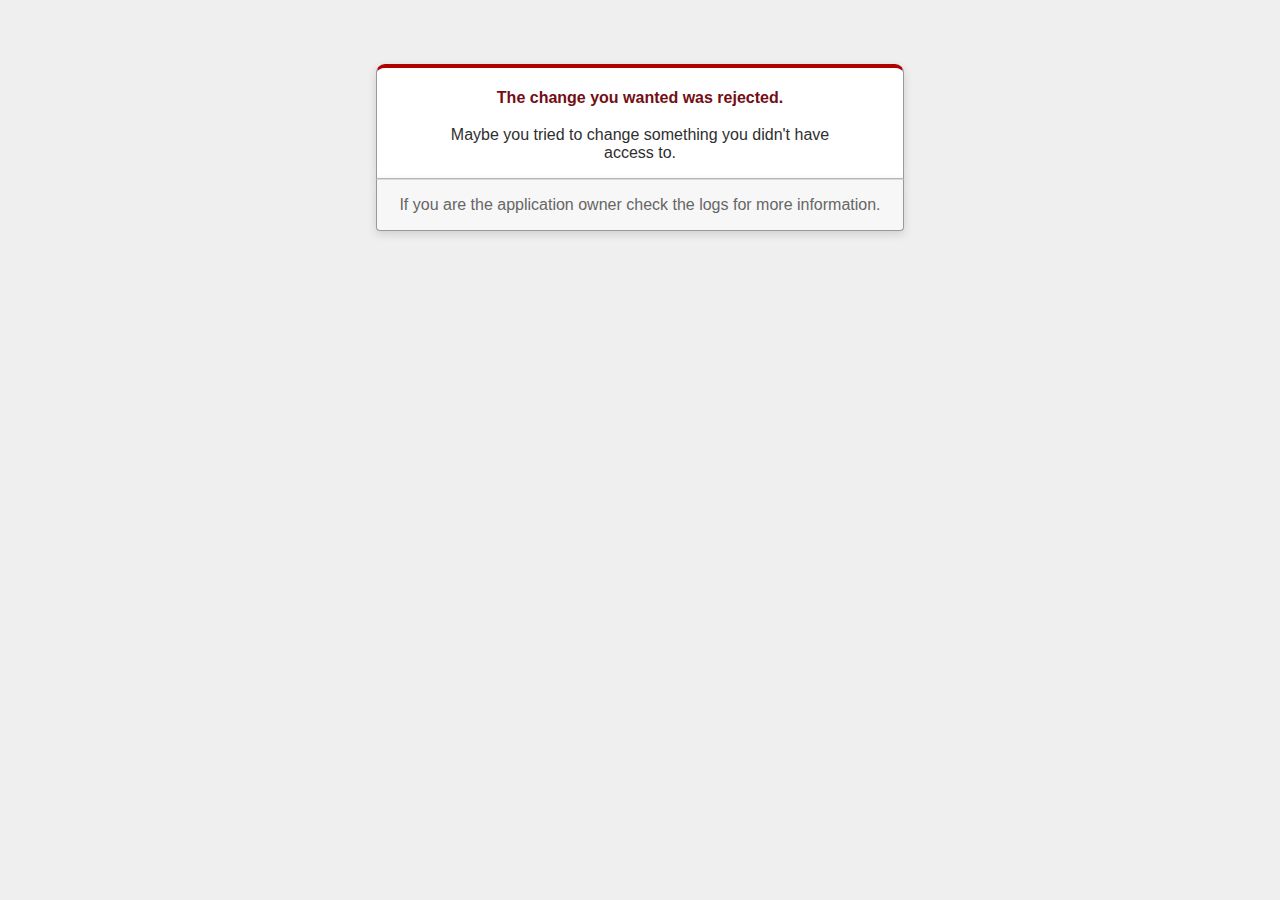
<file: coffee/public/422.html>
<!DOCTYPE html>
<html>
<head>
  <title>The change you wanted was rejected (422)</title>
  <meta name="viewport" content="width=device-width,initial-scale=1">
  <style>
  body {
    background-color: #EFEFEF;
    color: #2E2F30;
    text-align: center;
    font-family: arial, sans-serif;
    margin: 0;
  }

  div.dialog {
    width: 95%;
    max-width: 33em;
    margin: 4em auto 0;
  }

  div.dialog > div {
    border: 1px solid #CCC;
    border-right-color: #999;
    border-left-color: #999;
    border-bottom-color: #BBB;
    border-top: #B00100 solid 4px;
    border-top-left-radius: 9px;
    border-top-right-radius: 9px;
    background-color: white;
    padding: 7px 12% 0;
    box-shadow: 0 3px 8px rgba(50, 50, 50, 0.17);
  }

  h1 {
    font-size: 100%;
    color: #730E15;
    line-height: 1.5em;
  }

  div.dialog > p {
    margin: 0 0 1em;
    padding: 1em;
    background-color: #F7F7F7;
    border: 1px solid #CCC;
    border-right-color: #999;
    border-left-color: #999;
    border-bottom-color: #999;
    border-bottom-left-radius: 4px;
    border-bottom-right-radius: 4px;
    border-top-color: #DADADA;
    color: #666;
    box-shadow: 0 3px 8px rgba(50, 50, 50, 0.17);
  }
  </style>
</head>

<body>
  <!-- This file lives in public/422.html -->
  <div class="dialog">
    <div>
      <h1>The change you wanted was rejected.</h1>
      <p>Maybe you tried to change something you didn't have access to.</p>
    </div>
    <p>If you are the application owner check the logs for more information.</p>
  </div>
</body>
</html>
</file>
<file: v1/css/style.css>
/*--
	Author: W3layouts
	Author URL: http://w3layouts.com
	License: Creative Commons Attribution 3.0 Unported
	License URL: http://creativecommons.org/licenses/by/3.0/
--*/
body{
	margin:0;
	padding:0;
	font-family: 'Lato', sans-serif, 'Microsoft YaHei';
	background:#fff;
}
body a{
	transition:0.5s all;
	-webkit-transition:0.5s all;
	-moz-transition:0.5s all;
	-o-transition:0.5s all;
	-ms-transition:0.5s all;
	font-family: 'Microsoft YaHei';
	color:#f7941d;
}
body a:hover{
text-decoration:none;
font-family: 'Microsoft YaHei';
color: rgba(255, 255, 255, 0.79);

}
p{
	margin:0;
}
ul{
	margin:0;
	padding:0;
	}
.container {
padding:0;
margin:0;
width: 90%
}
/*--- header-top ----*/
.header-logo{
text-align:center;
margin: 10em 0 2.5em 0;
}
.header-top
{
	background:url(../images/bg.jpg) no-repeat 0px 0px;
	background-size:cover;
	-webkit-background-size:cover;
	-moz-background-size:cover;
	-o-background-size:cover;
}
.header-text
{
	text-align:center;
	margin-top: 3%;
}
.header-logo h1, .header-text h1
{
	letter-spacing:2px;
	font-size:60px;
}
.header-text span
{
	color:#9F449B;
	font-size:60px;
}
.header-sub-text
{
	text-align:center;
	margin-bottom: 7%;
}
.header-sub-text h2
{
	font-family: 'Lato', sans-serif;
	font-weight:300;
	color:#FFFFFF;
	font-size: 28px;
}
.header-sub-text p
{
	font-family: 'Lato', sans-serif;
	font-weight: 300;
	font-size: 16px;
	color: rgba(255, 255, 255, 0.79);
	margin-top: 0.8em;
}
.header-sub-text small
{
	display:block;
}
.header-top-grids
{
	text-align:center;
	width: 32%;
	margin: 0 auto;
}
.grid-left
{
	text-align:center;
}
.grid-right
{
	text-align:center;
}
/*--- header-bottom ----*/
.logo
{
	float:left;
	margin: 2% 0 1.2% 10%;
}
.logo h3
{
	font-family: 'Open Sans', sans-serif;
	color:#676767;
}
.logo small
{
	font-family: 'Open Sans', sans-serif;
	color:#9F449B;
	font-size:22px;
}
/*--- sicky Nav---*/
/*---- Fixed Navigation ----*/
.top-nav ul{
	margin:0;
	padding:0;
	background:#fff;
	text-align:center;
}
.top-nav ul li{
	display:inline-block;
	margin-top:2.5em;
}
.top-nav ul li a{
	padding:0 0 0 1.5em;
	display:block;
	text-decoration:none;
	color:#000;
	font-weight:400;
	font-size:1.2em;
	transition:0.5 ease;
	text-transform:uppercase;
}
.top-nav ul li.active a
{
	color:#f7941d;
}
.top-nav ul li a:hover
{
	color:#f7941d;
	text-decoration:none;
	transition:0.5s all;
	-webkit-transition:0.5s all;
	-moz-transition:0.5s all;
	-o-transition:0.5s all;
	-ms-transition:0.5s all;
}
.fixed{
	position: fixed;
	top: 0;
	width: 100%;
	margin: 0 auto;
	z-index: 1;
}
.nav-palceholder{
	margin:0 0 40px 0;
}
.about-nav5,.about-nav4{
	width: 50% !important;
}
.about-nav1,.about-nav,.about-nav3,.about-nav2{
width: 32% !important;
}
.about-nav5,.about-nav4,.about-nav1,.about-nav,.about-nav3,.about-nav2:hover{
cursor:pointer;
}
/*------ about-nav -----*/
.about-nav
{
	width:180px;
	height:180px;
	display:inline-block;
	background:url(../images/bha.png) no-repeat 0px 0px;
}
.about-nav:hover{
	background:url(../images/hoverbg.png) no-repeat 0px 0px;
	transition:0.5s;
	-webkit-transition:0.5s;
	-moz-transition:0.5s;
	-o-transition:0.5s;
	-ms-transition:0.5s;
}
.about-nav span.nav-icon{
	width:67px;
	height:70px;
	display:inline-block;
	background:url(../images/ve.png) no-repeat 0px 0px;
}
.about-nav label,.about-nav1 label,.about-nav2 label,.about-nav3 label,.about-nav4 label,.about-nav5 label{
	color:#FFF;
	display:block;
	font-family: 'Microsoft YaHei';	
	font-size:14px;
}
.about-nav label{
	margin-left:10%;
}
.about-nav2 label{
	margin-right:0/*15%*/;
}
.about-nav3 label{
	margin-right:0/*3%*/;
}
.about-nav label:hover a{
	text-decoration:none;
}
.about-nav a,.about-nav1 a{
	padding-top:3em;
	display:inline-block;
	margin-left:32%;
}
.about-nav3 a{
	padding-top:3em;
	display:inline-block;
	margin-right:32%;
}
.about-nav2 a{
padding-top:3em;
display:inline-block;
margin-right:32%;
}
.about-nav1{
	width:180px;
	height:180px;
	display:inline-block;
	background:url(../images/bha.png) no-repeat 0px 0px;
}
.about-nav1:hover{
	background:url(../images/hoverbg.png) no-repeat 0px 0px;
	transition:0.5s;
	-webkit-transition:0.5s;
	-moz-transition:0.5s;
	-o-transition:0.5s;
	-ms-transition:0.5s;
}
.about-nav1 span.nav-icon1{
	width:67px;
	height:67px;
	display:inline-block;
	background:url(../images/user.png) no-repeat 0px 0px;
}
.about-nav2{
	width:180px;
	height:180px;
	display:inline-block;
	background:url(../images/bha.png) no-repeat 0px 0px;
}
.about-nav2:hover
{
	background:url(../images/hoverbg.png) no-repeat 0px 0px;
	transition:0.5s;
	-webkit-transition:0.5s;
	-moz-transition:0.5s;
	-o-transition:0.5s;
	-ms-transition:0.5s;
}
.about-nav2 span.nav-icon2{
	width:67px;
	height:70px;
	display:inline-block;
	background:url(../images/pen.png) no-repeat 0px 0px;
}
.about-nav3
{
	width:180px;
	height:180px;
	display:inline-block;
	background:url(../images/bha.png) no-repeat 0px 0px;
}
.about-nav3:hover
{
	background:url(../images/hoverbg.png) no-repeat 0px 0px;
	transition:0.5s;
	-webkit-transition:0.5s;
	-moz-transition:0.5s;
	-o-transition:0.5s;
	-ms-transition:0.5s;
}
.about-nav3 span.nav-icon3
{
	width:67px;
	height:67px;
	display:inline-block;
	background:url(../images/paper.png) no-repeat 0px 0px;
}
.about-nav5
{
	width:180px;
	height:180px;
	display:inline-block;
	background:url(../images/hoverbg.png) no-repeat 0px 0px;
}
.about-nav5 span.nav-icon5
{
	width:67px;
	height:70px;
	display:inline-block;
	background:url(../images/photo.png) no-repeat 0px 0px;
}
.about-nav5 a
{
	padding-top:3em;
	display:inline-block;
}
.about-nav4
{
	width:180px;
	height:180px;
	display:inline-block;
	background:url(../images/bha.png) no-repeat 0px 0px;
}
.about-nav4:hover
{	
	background:url(../images/hoverbg.png) no-repeat 0px 0px;
	transition:0.5s;
	-webkit-transition:0.5s;
	-moz-transition:0.5s;
	-o-transition:0.5s;
	-ms-transition:0.5s;
}
.about-nav4 span.nav-icon4
{
	width:67px;
	height:70px;
	display:inline-block;
	background:url(../images/bobble.png) no-repeat 0px 0px;
}
.about-nav4 a
{
	padding-top:3em;
	display:inline-block;
}
.arrow-grid
{
	width:10%;
	margin:0 auto;
}
.arrow a
{
	width:120px;
	height:120px;
	margin-bottom: 25%;
	display:inline-block;
	background:url(../images/arrow.png) no-repeat 0px 0px;
}
.arrow a:hover
{
	background:url(../images/arrow1.png) no-repeat 0px 0px;
	transition:0.5s;
	-webkit-transition:0.5s;
	-moz-transition:0.5s;
	-o-transition:0.5s;
	-ms-transition:0.5s;
}

/*--- content ----*/
.content
{
	background: whitesmoke;
}
.row 
{
	margin:10% 0;
	position:relative;
}
.content-top-grid
{
	text-align:center;
	font-family: 'Lato', sans-serif;
	color:#676767;
}
.content-top-grid sub
{
	width:200px;
	height:200px;
	display:inline-block;
	background:url(../images/1.png) no-repeat 0px 0px;
}
.content-top-grid:hover span
{
	background:url(../images/2hr.png) no-repeat 0px 0px;
}
.content-top-grid span
{
	background:url(../images/2.png) no-repeat 0px 0px;
	width:200px;
	height:200px;
	display:inline-block;
	transition:0.5s;
	-webkit-transition:0.5s;
	-moz-transition:0.5s;
	-o-transition:0.5s;
	-ms-transition:0.5s;
}
.content-top-grid small
{
	background:url(../images/3.png) no-repeat 0px 0px;
	width:200px;
	height:200px;
	display:inline-block;
	top:0%;
	right:16%;
	transition:0.5s;
	-webkit-transition:0.5s;
	-moz-transition:0.5s;
	-o-transition:0.5s;
	-ms-transition:0.5s;
}
.content-top-grid:hover small
{
	background:url(../images/3hr.png) no-repeat 0px 0px;
	transition:0.5s;
	-webkit-transition:0.5s;
	-moz-transition:0.5s;
	-o-transition:0.5s;
	-ms-transition:0.5s;
}
.content-top-grid big
{
	background:url(../images/4.png) no-repeat 0px 0px;
	width:200px;
	height:200px;
	display:inline-block;
	transition:0.5s;
	-webkit-transition:0.5s;
	-moz-transition:0.5s;
	-o-transition:0.5s;
	-ms-transition:0.5s;
}
.content-top-grid:hover big
{
	background:url(../images/4hr.png) no-repeat 0px 0px;
}
.content-top-grid h3
{
	margin-top: 10%;
}
.content-top-grid p
{
	font-size:14px;
	font-weight:400;
	margin-top: 11%;
	line-height: 28px;
}
/*--- content-about ----*/
.content-about-text
{
	position:relative;
}
.content-about h2
{
	text-align:center;
	color:#676767;
	font-family: 'Microsoft YaHei';
	letter-spacing:2px;
	font-size:26px;
	margin: 10% 0;
}
.content-about small
{
	color:#f7941d;
	font-size:36px;
}
/*.content-about{
	border: solid black 1px;
}*/
.content-about span
{
	background:url(../images/aboutbg.png);
	position:absolute;
	width:297px;
	height:114;
	top: -67%;
	right: 37%;
}
.content-about-grid-left img
{
	width:100%;
}
.content-about-grid-right {
padding-left:31px;
}
.content-about-grid-right p
{
	font-family: 'Lato', sans-serif;
	font-size: 17px;
	color: #8D8D8D;
	line-height: 33px;
	width: 92%;
	padding-left:20px;
}
.grey-bg
{
	background: whitesmoke;
}
.learn 
{
	margin-top: 12%;
	padding-left:20px;
}
.learn a
{
	background: #f7941d;
	border-bottom: solid 5px #C96F07;
	border-radius: 7px;
	padding:1em 3em;
	text-align: center;
	font-family: 'Microsoft YaHei';
	font-size: 20px;
	color:#FFFFFF;
}
.learn a:hover
{
	color:#f7941d;
	text-decoration:none;
	background: transparent;
	border: solid 2px #f7941d;
	border-top: solid 5px #f7941d;
	border-radius: 10px;
	padding:1em 3em;
}
.content-about-bottom
{
	background:url(../images/quotebg.jpg) no-repeat 0px 0px;
	background-size:cover;
}
.content-about-bottom-text
{
	text-align:center;
	padding: 8% 0;
}
.content-about-bottom-text p
{
	font-family: 'Lato', sans-serif;
	font-size: 44px;
	color: #FFFFFF;
	font-weight: 300;
	margin:2% 0 0 0;
}
/*--- content-team ----*/
.content-team-text 
{
	position: relative;
}
.content-team-text h2
{
	text-align: center;
	color: #676767;
	font-family: 'Open Sans', sans-serif;
	letter-spacing: 2px;
	font-size: 45px;
	margin: 13% 0;
}
.content-team small 
{
	color: #9F449B;
	font-size: 45px;
}
.content-team span 
{
	background: url(../images/aboutbg.png);
	position: absolute;
	width: 297px;
	height: 114;
	top: -67%;
	right: 37%;
}
.owl-theme .owl-controls .owl-buttons div{
	color: #FFF;
	display: inline-block;
	zoom: 1;
	margin: 5px;
	padding: 3px 10px;
	font-size: 12px;
	width: 72px;
	height: 72px;
}
.owl-next{
	background: url(../images/right.png) no-repeat 1px 0px;
	position: absolute;
	right: 46%;
	top: -57%;
	left:50%;
}
.owl-prev{
	background: url(../images/left.png) no-repeat 3px 0px;
	position: absolute;
	right: 51%;
	top: -57%;
}
.team-left-grid
{
	text-align:center;
	position:relative;
}
.team-left-grid img
{
	border-radius:50%;
	margin-bottom: 15%;
}
.team-left-grid h2
{
	color:#484848;
	font-family: 'Lato', sans-serif;
	font-size: 26px;
}
.team-left-grid p
{
	color:#B6B6B6;
	font-family: 'Lato', sans-serif;
	font-weight:400;
	font-size:18px;		
	margin-bottom: 7%;
}
/*--- team-icons ----*/
.team-icon-grid
{
	text-align:center;
	width: 34%;
	margin: 0 auto;
}
.f-icon
{
	text-align:center;
	width:48px;
	height:47px;
	display:inline-block;
	background:url(../images/f.png) no-repeat 0px 0px;
	cursor:pointer;
}
.f-icon:hover
{
	background:url(../images/fhr.png) no-repeat 0px 0px;
	transition:0.5s;
	-webkit-transition:0.5s;
	-moz-transition:0.5s;
	-o-transition:0.5s;
	-ms-transition:0.5s;
}
.g-icon
{
	text-align:center;
	width:48px;
	height:47px;
	display:inline-block;
	background:url(../images/g.png) no-repeat 0px 0px;
	cursor:pointer;
}
.g-icon:hover
{
	background:url(../images/ghr.png) no-repeat 0px 0px;
	transition:0.5s;
	-webkit-transition:0.5s;
	-moz-transition:0.5s;
	-o-transition:0.5s;
	-ms-transition:0.5s;
}
/*--- team-icons ----*/
.team-left-grid span
{
	width: 48px;
	height: 47px;
	background:url(../images/f.png) no-repeat 0px 0px;
	position:absolute;
	top: 107%;
	right: 55%;
}
.team-left-grid span:hover
{
	background:url(../images/fhr.png) no-repeat 0px 0px;
	position:absolute;
	transition:0.4s;
	-webkit-transition:0.4s;
	-moz-transition:0.4s;
	-o-transition:0.4s;
	-ms-transition:0.4s;
}
.team-left-grid small
{
	width: 48px;
	height: 47px;
	background:url(../images/g.png) no-repeat 0px 0px;
	position:absolute;
	top: 107%;
	right: 34%;
}
.team-left-grid small:hover			
{
	background:url(../images/ghr.png) no-repeat 0px 0px;
	position:absolute;
	transition:0.4s;
	-webkit-transition:0.4s;
	-moz-transition:0.4s;
	-o-transition:0.4s;
	-ms-transition:0.4s;
}

/*--- content-skills ----*/
.content-skills {
margin: 0% 0 8% 0;
}
.content-skills-text 
{
	position: relative;
	margin-bottom: 10%;
}
.content-skills-text h2
{
	text-align: center;
	color: #676767;
	font-family: 'Open Sans', sans-serif;
	letter-spacing: 2px;
	font-size: 45px;	
}
.content-skills small 
{
	color: #9F449B;
	font-size: 45px;
}
.content-skills span 
{
	background: url(../images/aboutbg.png);
	position: absolute;
	width: 297px;
	height: 114;
	top: -67%;
	right: 37%;
}
.skills {
text-align: center;
padding: 0 6em;
}
.progressy1,.progressy2,.progressy3,.progressy4{
	width: 95%;
	background:#F0F0F0;
	margin-bottom: 2em;
	}
.progress-head h3{
	float:left;
	font-weight:600;
	margin-bottom: 1em;
	}
.progress-head  p.percent{
	float:right;
	margin: 1em 1em 0 0;
	font-size: 22px;
	font-weight: 400;
	color: #B2B2B2;
	}
.progressy1 p{
background:#9F449B;
width:85%;
height:20px;
}
.progressy2 p{
background:#9F449B;
width:75%;
height:20px;
}
.progressy3 p{
background:#9F449B;
width:67%;
height:20px;
}
.progressy4 p{
background:#9F449B;
width:80%;
height:20px;
}
.content-services-bottom-text 
{
	text-align: center;
	padding: 8% 0;
}
.content-services-bottom-text p.bottom-text 
{
	font-family: 'Lato', sans-serif;
	font-size: 44px;
	color: #FFFFFF;
	font-weight: 300;
	padding-top: 1em;
	width: 44%;
	margin: 0 auto;
}
/*--- content-services ----*/
.content-services 
{
	background: #EEEEEE;
}
.services-grid 
{
	margin: 10% 0;
	text-align: center;
}
.service-grid h2
{
	font-weight:normal;
	font-size:5em;
}
.services-grid p
{	
	font-weight: 400;
	font-size:16px;
}
.image-grid
{
	text-align:center;
}
.image-grid img
{
	border-radius:50%;
	margin: 0 auto;
	height:180px;width:180px;
	/*max-width:780px;width:expression(document.body.clientWidth > 780? "780px": "auto")*/
}
.services-text
{
	text-align:center;
	margin:3% 0;
}
.services-text p
{
	font-family: 'Monda', sans-serif;
	font-weight: 400;
	color:#4B4B4B;
	font-size: 22px;
	width: 65%;
	margin: 0 auto;
}
.services-bottom-text 
{
	text-align:center;
	margin-bottom: 4%;
}
.services-bottom-text p
{
	color:#777777;
	font-family: 'Monda', sans-serif;
	font-weight: 700;
}
.services-bottom 
{
	background: #FFFFFF;
	padding: 2%;
}
/*--- content-portfolio ----*/
*	Strip
/*-----------------------------------------------------------------------------------*/
.b-link-stripe{
	position:relative;
	display:inline-block;
	vertical-align:top;
	font-family: 'Open Sans', sans-serif;
	font-weight: 300;
	overflow:hidden;
}
.b-link-stripe .b-wrapper{
	position: absolute;
	width: 100%;
	height:100%;
	top: 0;
	left: 0;
	text-align: center;
	color: #ffffff;
}
.b-link-stripe .b-wrapper:hover {
	background:rgba(50, 70, 81, 0.71);;
	transition: all 0.5s linear;
	-moz-transition: all 0.5s linear;
	-ms-transition: all 0.5s linear;
	-o-transition: all 0.5s linear;
	-webkit-transition: all 0.5s linear;
}
/*-----------------------------------------------------------------------------------*/
/*--Animation effects---*/
b-animate-go{
	text-decoration:none;
}
.b-animate{
	transition: all 0.5s;
	-moz-transition: all 0.5s;
	-ms-transition: all 0.5s;
	-o-transition: all 0.5s;
	-webkit-transition: all 0.5s;
	visibility: hidden;
	font-size:1.1em;
	font-weight:700;
}
.b-animate img{
	margin-top:33%;
	display: -webkit-inline-box;
}
/* lt-ie9 */
.b-animate-go:hover .b-animate{
	visibility:visible;
}
.b-from-left{
	position:relative;
	left:-100%;
}
.b-animate-go:hover .b-from-left{
	left:0;
}
span.m_4{
	font-size:14px;
	font-weight:400;
}
p.m_5 {
	margin: 2% auto 5%;
	width: 70%;
	color: #283A47;
	font-size: 1.1em;
	font-weight: 600;
	line-height: 1.5em;
	text-align: center;
}
ul#filters {
	padding: 0px;
	text-align: center;
}
#filters {
	margin: 3% 0;
	padding: 0;
	list-style: none;
	text-align: left;
}
#filters li {
	display:inline-block;
		display: -webkit-inline-box;
		display: -moz-inline-box;
		display: -o-inline-box;
		display: -ms-inline-box;
}
#filters li span.active,#filters li span {
	color: #172F41;
	text-decoration: none;
	padding: 0.3em 1.3em;
	display: block;
	border: 1px solid #172F41;
	font-size: 1.15em;
	font-weight: 500;
	cursor: pointer;
	margin: 0 0.3em;
	border-radius: 6px;
}
#filters li span.active{
	color: #fff;
	border: 1px solid #9F449B;
	background: #9F449B;
	border-radius: 6px;
}
#filters li span:hover{
	border: 1px solid #9F449B;
}
 #portfoliolist .portfolio {
	-webkit-box-sizing: border-box;
	-moz-box-sizing: border-box;
	-o-box-sizing: border-box;
	width: 30%;
	display: none;
	float: left;
	overflow: hidden;
	margin: 3% 0 0% 1%;
	padding:0;
}
div#portfoliolist {
	padding: 0;
	margin: 1% 0 0 0;
}	
.portfolio-wrapper {
	overflow:hidden;
	position: relative !important;
	cursor:pointer;
}
.portfolio-wrapper img{
	width:100%;
}
.portfolio img {
	max-width:100%;
	/*--position: relative;--*/
	transition: all 300ms!important;
	-webkit-transition: all 300ms!important;
	-moz-transition: all 300ms!important;
}
.portfolio .label {
	position: absolute;
	width: 100%;
	height:40px;
	bottom:-40px;
}
.portfolio .label-bg {
	background: #22B4B8;
	width: 100%;
	height:100%;
	position: absolute;
	top:0;
	left:0;
}
.portfolio .label-text {
	color:#fff;
	position: relative;
	z-index:500;
	padding:5px 8px;
}
.portfolio .text-category {
	display:block;
	font-size:9px;
	font-size: 12px;
	text-transform:uppercase;
}
/* Self Clearing Goodness */
.container:after { content: "\0020"; display: block; height: 0; clear: both; visibility: hidden; }
.clearfix:before,
.clearfix:after,
.row:before,
.row:after {
  content: '\0020';
  display: block;
  overflow: hidden;
  visibility: hidden;
  width: 0;
  height: 0; }
.row:after,
.clearfix:after {
  clear: both; }
.row,
.clearfix {
  zoom: 1; }

.clear {
  clear: both;
  display: block;
  overflow: hidden;
  visibility: hidden;
  width: 0;
  height: 0;
}
/*----- effects-comman-css------*/
.contenthover{
	padding:1em;
}
.contenthover h3{
	color:#FFF;
}
.contenthover p{
	color:#FFF;
	font-size:0.875em;
	line-height:1.5em;
}
/*-----caption ------*/
.tour-caption {
	display: none;
	top: 0;
	width: 100%;
	position: absolute;
	background: rgba(86, 93, 103, 0.48);
	height: 84%;
	text-align: center;
}
.tour-caption span{
	background: url(../images/plus.png) no-repeat;
	width: 100px;
	height: 100px;
	display: block;
	text-align: center;
	position: absolute;
	top: 34%;
	right: 36%;
	background-size: 100%;
}
.portfolio-wrapper {
text-decoration: none;
text-align: center;
}
.portfolio-wrapper h3{
margin:0;
font-size: 14px;
color: #777777;
}
.portfolio-wrapper p{
color:#222222;
margin-top:1em;
font-size:1.2em;
}
.portfolio-wrapper:hover div.tour-caption {
	display: block;
	transition: all 0.3s ease;
	-webkit-transition: all 0.3s ease;
	-moz-transition: all 0.3s ease;
	-o-transition: all 0.3s ease;
}
.tour-caption p{
color:#fff;
font-size: 1.5em;
margin-top: 39%;
}
h6.b-animate.b-from-left.b-delay03 
{
	font-family: 'Open Sans', sans-serif;
	font-weight: 400;
	font-size: 14px;
	color: #CCCCCC;
	margin: 0;
	text-align:center;
	width:100%;
	}
/*--/Animation effects---*/
/*--/top-tours--*/

/*--tour-guides--*/
.guide-caption {
	display: none;
	top: 0;
	width: 95.3%;
	position: absolute;
	background: rgba(101, 178, 229, 0.93);
	height: 86%;
	text-align: center;
}
.guide-caption span{
	background:url('../images/guide-icons2.png') no-repeat 0px 0px;
	display:inline-block;
	margin: 0 0.5em;
	width:57%;
	height: 52px;
	display: block;
	text-align: center;
	position: absolute;
	top: 42%;
	right: 18%;
	background-size: 100%;
}
.image-grid:hover div.guide-caption{
	display: block;
	transition: all 0.3s ease;
	-webkit-transition: all 0.3s ease;
	-moz-transition: all 0.3s ease;
	-o-transition: all 0.3s ease;
}
.port-text
{
	font-family: 'Microsoft YaHei';
	position: relative;
	margin: 6% 0;
}
.port-text h2 
{
	text-align: center;
	color: #676767;
	font-family: 'Microsoft YaHei';
	letter-spacing: 2px;
	font-size: 32px;
}
.port-text small 
{
	color: #f7941d;
	font-size: 32px;
}
.port-text span.folio
{
	/*background: url(../images/portfoliobg.png);*/
	position: absolute;
	width: 369px;
	height: 114;
	top: -67%;
	right: 34%;
}
.portfolio-buttons
{
	text-align:center;
	width:40%;
	margin:0 auto;
}
.allactive
{
	border: solid 1px #9F449B;
	background: #9F449B;
	font-family: 'Lato', sans-serif;
	font-size: 16px;
	padding: 4%;
	text-align: center;
	border-radius: 6px;
}
.allactive a
{
	color: white;
	text-decoration:none;
}
.allactive a:hover 
{
	color: white;
	text-decoration:none;
}
.all 
{
	background: #FFFFFF;
	font-family: 'Lato', sans-serif;
	font-size: 16px;
	padding: 4%;
	text-align: center;
	border-radius: 6px;
	border: solid 1px #000000;
}
.all:hover a
{
	color: #FFFFFF;
	text-decoration:none;
}
.all:hover
{
	
	border: solid 1px #9F449B;
	background: #9F449B;
	transition: 0.3s all;
	-webkit-transition: 0.3s all;
	-moz-transition: 0.3s all;
	-o-transition: 0.3s all;
	-ms-transition: 0.3s all;
}
.portfolio-images
 {	
	margin: 6% 0;
}
.portfolio-images img
{
	width:100%;
}
.portfolio-images h4
{
	text-align:center;
	color:#222222;
	font-size:25px;
}
.portfolio-images p
{
	text-align:center;
	color:#777777;
	font-size:16px;
}
.content-portfolio form
{
	text-align:center;
}
.watch-more
{
	margin: 0 auto;
	width: 18%;
}
.watch 
{
	text-align: center;
}
.watch a
{
	background: #f7941d;
	border: solid 2px #FFFFFF;
	border-radius: 10px;
	padding: 7% 15%;
	text-align: center;
	font-family: 'Microsoft YaHei';
	font-size: 16px;
	color:#FFFFFF;
}
.watch:hover a
{
	color: #f7941d;
	text-decoration:none;
}
.watch a:hover
{
	border: solid 2px #f7941d;
	background:#FFFFFF;
	transition:0.3s all;
	-webkit-transition:0.3s all;
	-moz-transition:0.3s all;
	-o-transition:0.3s all;
	-ms-transition:0.3s all;
}
/*--- content--Get-in-touch ----*/
.Get-in-touch-text 
{
	position: relative;
	margin: 12% 0;
}
.Get-in-touch-text h2 
{
	text-align: center;
	color: #676767;
	font-family: 'microsoft yahei';
	letter-spacing: 2px;
	font-size: 32px;
}
.content-Get-in-touch small 
{
	color: #f7941d;
	font-size: 32px;
}
.content-Get-in-touch span.portfolio
{
	/*background: url(../images/portfoliobg.png);*/
	position: absolute;
	width: 369px;
	height: 114;
	top: -67%;
	right: 34%;
}
.watchmore{
text-align:center;
margin-top: 5em;
}
.watchmore a{
	background: #f7941d;
	border-bottom: solid 5px #C96F07;
	border-radius: 10px;
	padding:1em 3em;
	text-align: center;
	font-family: 'Microsoft YaHei';
	font-size: 20px;
	color: rgba(255, 255, 255, 1);
}
.watchmore a:hover{
	color:#f7941d;
	text-decoration:none;
	background: transparent;
	border: solid 2px #f7941d;
	border-top: solid 5px #f7941d;
	border-radius: 10px;
	padding:1em 3em;
}
.Get-in-touch-grids 
{
	margin-bottom: 10%;
}
.Get-in-touch-grids form input[type="text"],.Get-in-touch-grids form textarea 
{
	width:100%;
	padding: 3%;
	color: #5D5D5D;
	border: 1px solid #4E4E4E;
	outline: none;
	font-size: 18px;
	margin-bottom:7%;
	display: block;
}
.Get-in-touch-grids form input[type="text"]:hover,.Get-in-touch-grids form textarea:hover 
{
	border: 1px solid #A957A5;
}
.Get-in-touch-grids form textarea
{
	min-height:300px;
	resize:none;
}
.email
{
	margin-top:3em;
	width:42%;
}
.email a
{
	background: #A957A5;
	border-bottom: solid 5px #6B2E68;
	border-radius: 10px;
	padding:1em 3em;
	text-align: center;
	font-family: 'Lato', sans-serif;
	font-size: 20px;
	color: rgba(255, 255, 255, 1);
}

.email:hover a
{
	color:#6B2E68;
	text-decoration:none;
	background: transparent;
	border: solid 2px #6B2E68;
	border-top: solid 5px #6B2E68;
	border-radius: 10px;
	padding:1em 3em;
}
.Get-in-touch-right-grid 
{
	width: 75%;
	margin: 0 auto;
}
.Get-in-touch-grids p
{
	font-size:18px;
	color: #5D5D5D;
	font-family: 'Lato', sans-serif;
}
.Get-in-touch-grids  h4
{
	color: #222222;
	font-family: 'Lato', sans-serif;
	margin: 16% 0;
	font-size: 21px;
	font-weight: 700;
}
.Get-in-touch-grids span
{
	color: #222222;
	font-size:20px;
	font-family: 'Lato', sans-serif;
	font-weight: 700;
	display: block;
}
.Get-in-touch-grids small
{
	color: #222222;
	font-size:20px;	
	font-family: 'Lato', sans-serif;
	font-weight: 700;
}
.Get-in-touch-icons 
{
	margin-top: 21%;
}
.Get-in-touch-icons a span{
	width:55px;
	height:60px;
	background:url('../images/get-icons.png') no-repeat 0px 0px;
	display:inline-block;
}
.Get-in-touch-icons span.icon1{
	background-position:-6px 0px;
}
.Get-in-touch-icons a span.icon1:hover{
	background-position:-7px -60px;
}
.Get-in-touch-icons a span.icon2{
	background-position:-79px 0px;
}
.Get-in-touch-icons a span.icon2:hover{
	background-position: -80px -60px;
}
.Get-in-touch-icons a span.icon3{
	background-position:-154px 0px
}
.Get-in-touch-icons a span.icon3:hover{
	background-position: -155px -60px;
}
.Get-in-touch-icons  img
{
	margin-right:6%;
}
.content-portfolio {
text-align: center;
padding-bottom: 8%;
}
.content-portfolio p{
font-size:1.1em;
margin-top:8%;
}
.content-portfolio p a{
color:#9F449B;
}
.content-portfolio p a:hover{
color:#646064;
}
/*----- to-top ----*/
#toTop {
	display: none;
	text-decoration: none;
	position: fixed;
	bottom: 14px;
	right: 3%;
	overflow: hidden;
	width: 40px;
	height: 40px;
	border: none;
	text-indent: 100%;
	background: url("../images/to-top1.png") no-repeat 0px 0px;
}
#toTopHover {
	width: 40px;
	height: 40px;
	display: block;
	overflow: hidden;
	float: right;
	opacity: 0;
	-moz-opacity: 0;
	filter: alpha(opacity=0);
}
/*----- responsive-design ------*/
@media (max-width:1024px){
.about-nav5,.about-nav4,.about-nav3,.about-nav2,.about-nav1,.about-nav{
	width: 61% !important;
}
.about-nav1,.about-nav{
margin-left: 14%;
}
.arrow-grid {
width: 20%;
}
.about-nav4 a,.about-nav5 a{
padding-right: 4em;
}
.header-top-grids {
width: 42%;
margin-left: 38%;
}
.logo {
margin: 2% 0 1.2% 4%;
}
.top-nav ul {
padding-left: 34%;
}
.top-nav ul li {
margin-top: 2em;
margin-bottom: 2em;
}
.top-nav ul li a {
padding: 0 0 0 1.5em;
font-size:1.1em;
}
.content-top-grid p {
margin-top: 6%;
line-height: 25px;
width: 98%;
overflow:hidden;
height:55px;
}
.content-about-grid-left img {
width: 85%;
margin-top:5%;
}
.content-about h2 {
margin: 7% 0;
}
.row {
margin: 5% 0px;
}
.about-grid-right{
padding:0;
}
.content-about-grid-right p {
width: 80%;
padding-left: 0px;
line-height:26px;
font-size:15px;
}
.content-team-text h2 {
margin: 9% 0;
}
.owl-prev,.owl-next{
top: -34%;
}
.learn {
margin-top: 6%;
padding-left: 0px;
}
.learn a {
padding: 0.5em 1.5em;
}
.learn a:hover {
padding: 0.5em 1.5em;
}
.team-left-grid img,.team-left-grid p {
margin-bottom: 0%;
}
.team-icon-grid {
width: 13%;
padding-top:1em;
}
.skills-grids {
margin: 10% 0;
}
.skills-grid-first	h3 {
font-size:19px;
padding: 2em 0 0 1.2em;
}
.content-services-bottom-text p.bottom-text {
font-size: 32px;
}
.services-grids h2 {
font-size: 4em;
}
.services-text p {
font-size: 17px;
}
.port-text {
margin: 6% 0;
}
.tour-caption {
height: 85.17%;
}
.Get-in-touch-grids p {
line-height: 27px;
}
.Get-in-touch-grids h4 {
margin: 8% 0;
line-height: 28px;
}
.Get-in-touch-grids form textarea{
min-height:200px;
}
.Get-in-touch-icons {
margin-top: 7%;
}
.email {
width: 53%;
}
}
@media (max-width:768px){
.header-top-grids {
margin-left: 34%;
}
.header-bottom-grids {
width: 100%;
}
.about-nav5, .about-nav4 {
width: 76% !important;
}
.about-nav3, .about-nav2, .about-nav1, .about-nav {
width: 49% !important;
}
.about-nav1,.about-nav {
margin-left: 0%;
}
.header-bottom-grids div.left-grid,.header-bottom-grids div.right-grid {
width:50%;
padding-left:0;
padding-right:0;
}
.left-grid,.right-grid{
float:left;
}
.logo {
margin: 2% 0 1.2% 2%;
}
.top-nav ul {
padding-left: 0%;
}
.top-nav ul li a {
padding: 0 0 0 1em;
font-size: 1em;
}
.content-top-grid {
width: 50%;
float:left;
}
.content-top-grid h3,.content-top-grid p {
margin-top: 2%;
}
.content-about-grid-left {
text-align: center;
}
.content-about-grid-right p {
width: 93%;
margin: 1em 0 0 1em;
}
.learn {
text-align: center;
}
.content-about-bottom-text p {
font-size: 30px;
}
.content-team span {
right: 30%;
}
.owl-prev, .owl-next {
top: -12%;
}
.f-icon {
width: 80px;
}
.team-icon-grid {
width: 46%;
}
.team-left-grid span {
top: 112%;
}
.content-skills span {
right: 31%;
}
.progress-head h3 {
margin-top: 1.3em;
margin-bottom: 0em;
font-size:20px;
}
.progressy1, .progressy2, .progressy3, .progressy4 {
margin-bottom: 1em;
}
.progress-head p.percent {
margin: 1em 1em 0.5em 0;
}
.content-services-bottom-text {
padding: 5% 0;
}
.content-services-bottom-text p.bottom-text {
font-size: 27px;
width: 74%;
}
.services-grids {
margin: 4% 0;
text-align:left;
}
.service-grid{
float:left;
width:23%;
}
.service-grid h2 {
margin-left: 48px;
}
.service-grid p{
margin: 0px 0 0 50px;
}
.services-text p {
font-size: 14px;
width:100%;
}
.tour-caption {
height: 83.17%;
}
.tour-caption span {
top: 28%;
right: 22%;
}
.port-text span.folio {
right: 27%;
}
.portfolio-wrapper p {
font-size: 1.2em;
}
.Get-in-touch-text {
margin: 16% 0 9% 0;
}
.content-Get-in-touch span.portfolio {
top: -67%;
right: 27%;
}
.Get-in-touch-grids form input[type="text"], .Get-in-touch-grids form textarea {
padding: 2%;
font-size: 15px;
margin-bottom: 4%;
}
.email {
width: 100%;
text-align: center;
margin-bottom: 7%;
}
.Get-in-touch-right-grid {
width: 100%;
}
.Get-in-touch-grids {
margin-bottom: 6%;
}
.Get-in-touch-grids h4 {
margin: 2% 0;
font-size: 19px;
}
.Get-in-touch-icons {
margin-top: 4%;
text-align: center;
}
}
@media (max-width:640px){
.header-logo img {
width: 50%;
}
.header-logo {
margin: 2em 0 0em 0;
}
.header-sub-text h2 {
font-size: 24px;
}
.header-sub-text p {
font-size: 18px;
}
.header-top-grids {
margin-left: 17%;
width: 65%;
}
.about-nav5, .about-nav4 {
width: 49% !important;
}
.about-nav4 a, .about-nav5 a {
margin-left: 3em;
}
.header-bottom-grids div.left-grid, .header-bottom-grids div.right-grid {
width: 66%;
margin-left: 17%;
}
.top-nav span.menu{
	display:none;
}
.top-nav span.menu:before{
	content:url("../images/icon.png") no-repeat 0px 0px;
	cursor:pointer;	
	text-align: right;
	width:100%;
}
.top-nav{
	float:none;
}
.top-nav ul li{
	display:block;
	float:none;
	margin: 0em;
}
.top-nav ul li a{
	padding:0.5em;
	/*border-bottom:1px solid #999;*/
	color:#000;
	background: whitesmoke/*rgba(247, 148, 29, 0.15) */;
	text-align: center;
}
.top-nav ul{
	display:none;
	background:rgba(255, 255, 255, 0.44);
	margin:0 8%;
}
.top-nav span.menu{
	display: block;
	width:100%;
	text-align: right;
	position:relative;
	padding:1em;
}
.fixed div.logo{
display:none;
}
.content-about span {
right: 26%;
}
.content-about h2 {
margin: 13% 0 16% 0;
}
.content-about-grid-left img {
width: 71%;
}
.content-about-grid-right p {
width: 98%;
overflow: hidden;
height: 45px;
}	
.content-about-bottom-text p {
font-size: 24px;
}
.content-team span {
right: 23%;
}
.owl-prev, .owl-next {
top: -6%;
}
.content-skills {
margin: 6% 0 8% 0;
}
.content-skills span {
right: 22%;
}
.progressy1, .progressy2, .progressy3, .progressy4 {
margin-bottom: 0em;
}
.progress-head p.percent {
margin: 1em 1em 0em 0;
}
.content-services-bottom-text p.bottom-text {
font-size: 24px;
width: 79%;
}
.service-grid h2,.service-grid p  {
margin-left: 0px;
}
.service-grid p  {
font-size: 1.3em;
}
.service-grid {
width: 25%;
font-size: 12px;
}
.services-text p {
font-size: 13px;
}
.port-text span.folio {
right: 17%;
}
#filters {
margin: 15% 0 4% 0;
}
.tour-caption {
height: 82.17%;
}
.tour-caption span {
width: 56px;
top: 34%;
right: 36%;
}
.portfolio-wrapper p {
font-size: 1em;
}
.portfolio-wrapper h3 {
font-size: 14px;
}
.watchmore {
margin-top: 3em;
}
.watchmore a {
font-size: 15px;
}
.content-Get-in-touch span.portfolio {
right: 17%;
}
.Get-in-touch-grids form{
width:100%;
}
.Get-in-touch-grids form input[type="text"]{
width: 47%;
font-size: 14px;
margin-bottom:5%;
float:left;
}
.Get-in-touch-grids form textarea {
width:100%;
min-height: 148px;
font-size:14px;
margin-bottom:5%;
float:left;
}
.Get-in-touch-grids form input[type="text"]:nth-child(2){
margin-left:2%;
}
.email {
margin-top: 1em;
}
.email a {
font-size: 16px;
}
.Get-in-touch-grids p {
line-height: 23px;
font-size: 17px;
overflow: hidden;
height: 49px;
}
}
@media (max-width:480px){
.header-logo img {
width: 76%;
}
.header-sub-text h2 {
font-size: 18px;
margin-top: 9px;
}
.header-sub-text p {
font-size: 16px;
overflow: hidden;
height: 20px;
}
.header-top-grids,.header-bottom-grids div.left-grid, .header-bottom-grids div.right-grid {
margin-left: 0%;
width: 100%;
}
.about-nav4,.about-nav5,.about-nav3,.about-nav2,.about-nav1,.about-nav{
height: 110px;
background-size:88%;
}
.about-nav4:hover,.about-nav3:hover,.about-nav2:hover,.about-nav1:hover,.about-nav:hover{
background-size: 90%;
}
.about-nav4 span.nav-icon4,.about-nav5 span.nav-icon5,.about-nav3 span.nav-icon3,.about-nav2 span.nav-icon2,.about-nav1 span.nav-icon1,.about-nav span.nav-icon {
width: 33px;
height: 30px;
background-size: 100%;
}
.about-nav span.nav-icon,.about-nav1 span.nav-icon1{
margin-left:3.2em;
}
.about-nav4 a,.about-nav5 a,.about-nav3 a,.about-nav2 a,.about-nav1 a ,.about-nav a{
margin-left: 0em;
padding-right: 1em;
padding-top: 2em;
}
.about-nav4 label,.about-nav5 label,.about-nav3 label,.about-nav2 label ,.about-nav1 label,.about-nav label   {
font-size: 12px;
margin-top:0.5em;
}
.about-nav1 label,.about-nav label{
margin-left:3em;
}
.arrow-grid {
width: 28%;
}
.arrow a {
height: 70px;
background-size:50%;
margin-bottom:0;
}
.arrow a:hover{
background-size:50%;
}
.content-top-grid {
width: 49%;
float: left;
}
.content-top-grid sub {
width: 100px;
height: 100px;
background-size: 100%;
}
.content-top-grid img {
width: 100px;
height: 100px;
background-size: 100%;
}
.content-top-grid h3{
margin-top: 3%;
font-size: 0.9em;
margin-bottom: 0;
}
.content-top-grid p {
font-size:0.8em;
margin-top:2%;
line-height: 16px;
overflow: hidden;
height: 33px;
}
.content-top-grid span {
background: url(../images/2.png) no-repeat 0px 0px;
width: 100px;
height: 100px;
background-size: 100%;
}
.content-top-grid:hover span {
background: url(../images/2hr.png) no-repeat 0px 0px;
width: 100px;
height: 100px;
background-size: 100%;
}
.content-top-grid small {
background: url(../images/3.png) no-repeat 0px 0px;
width: 100px;
height: 100px;
background-size: 100%;
}
.content-top-grid:hover small {
background: url(../images/3hr.png) no-repeat 0px 0px;
width: 100px;
height: 100px;
background-size: 100%;
}
.content-top-grid big {
background: url(../images/4.png) no-repeat 0px 0px;
width: 100px;
height: 100px;
background-size: 100%;
}
.content-top-grid:hover big {
background: url(../images/4hr.png) no-repeat 0px 0px;
width: 100px;
height: 100px;
background-size: 100%;
}
.content-about span{
background: url(../images/edges.png);
position: absolute;
width: 200px;
height: 80;
top: -67%;
right: 11%;
}
.content-about-bottom-text img,.content-services-bottom-text img{
width: 33%;
}
.content-about h2,.content-about small{
font-size: 35px;
}
.content-about-grid-left img {
width: 100%;
}
.content-about-grid-right p {
width: 93%;
overflow: hidden;
height: 45px;
font-size: 1.1em;
line-height: 21px;
}
.learn {
margin: 9% 0;
}
.learn a {
font-size: 15px;
}
.content-about-bottom-text p {
font-size: 18px;
}
.content-team span {
background: url(../images/edges.png);
position: absolute;
width: 200px;
height: 80px;
top: -43%;
right: 8%;
}
.content-team-text h2 ,.content-team-text small{
font-size: 33px;
}
.team-left-grid img {
width: 100%;
}
.team-left-grid h2 {
font-size: 17px;
}
.team-left-grid p {
font-size: 14px;
}
.team-icon-grid {
width: 86%;
}
.content-skills span {
background: url(../images/edges.png);
position: absolute;
width: 200px;
height: 80px;
top: -67%;
right: 12%;
}
.content-skills-text h2,.content-skills-text small{
font-size: 33px;
}
.progress-head h3 {
margin-top: 1em;
font-size: 15px;
}
.progress-head p.percent {
margin: 0.5em 1em 0em 0;
font-size:18px;
}
.content-services-bottom-text p.bottom-text {
font-size: 18px;
width: 93%;
}
.content-team span {
display: none;
}
.service-grid {
width: 50%;
font-size: 9px;
}
.service-grid p {
font-size: 1.5em;
}
.services-text p {
font-size: 13px;
overflow: hidden;
height: 21px;
}
.services-bottom-text p {
font-size: 0.9em;
}
.port-text span.folio {
background: url(../images/edges.png);
position: absolute;
width: 200px;
height: 80px;
top: -65%;
right: 10%;
}
.port-text h2,.port-text small{
font-size: 30px;
}
#filters li span.active, #filters li span {
font-size: 0.7em;
}
.tour-caption {
height: 62.17%;
}
.tour-caption span {
width: 25px;
top: 29%;
right: 32%;
}
.portfolio-wrapper p {
font-size: 0.8em;
}
.portfolio-wrapper h3 {
font-size: 11px;
}
.watchmore a {
font-size: 11px;
}
.content-Get-in-touch span.portfolio {
background: url(../images/edges.png);
position: absolute;
width:200px;
height: 80px;
top: -51%;
right: 9%;
}
.Get-in-touch-text h2,.Get-in-touch-text small{
font-size: 27px;
margin-top:20%;
}
.Get-in-touch-grids form {
width: 100%;
margin-top: 25%;
}
.Get-in-touch-grids form textarea{
min-height: 80px;
font-size:11px;
}
.Get-in-touch-grids form input[type="text"]{
font-size:11px;
width: 100%;
}
.Get-in-touch-grids form input[type="text"]:nth-child(2){
margin-left:0%;
}
.email a {
font-size: 12px;
}
.Get-in-touch-grids p {
font-size: 13px;
margin-top: 13%;
}
.Get-in-touch-grids h4 {
line-height:20px;
font-size: 13px;
}
.Get-in-touch-grids span,.Get-in-touch-grids small {
font-size: 13px;
}
}
</file>
